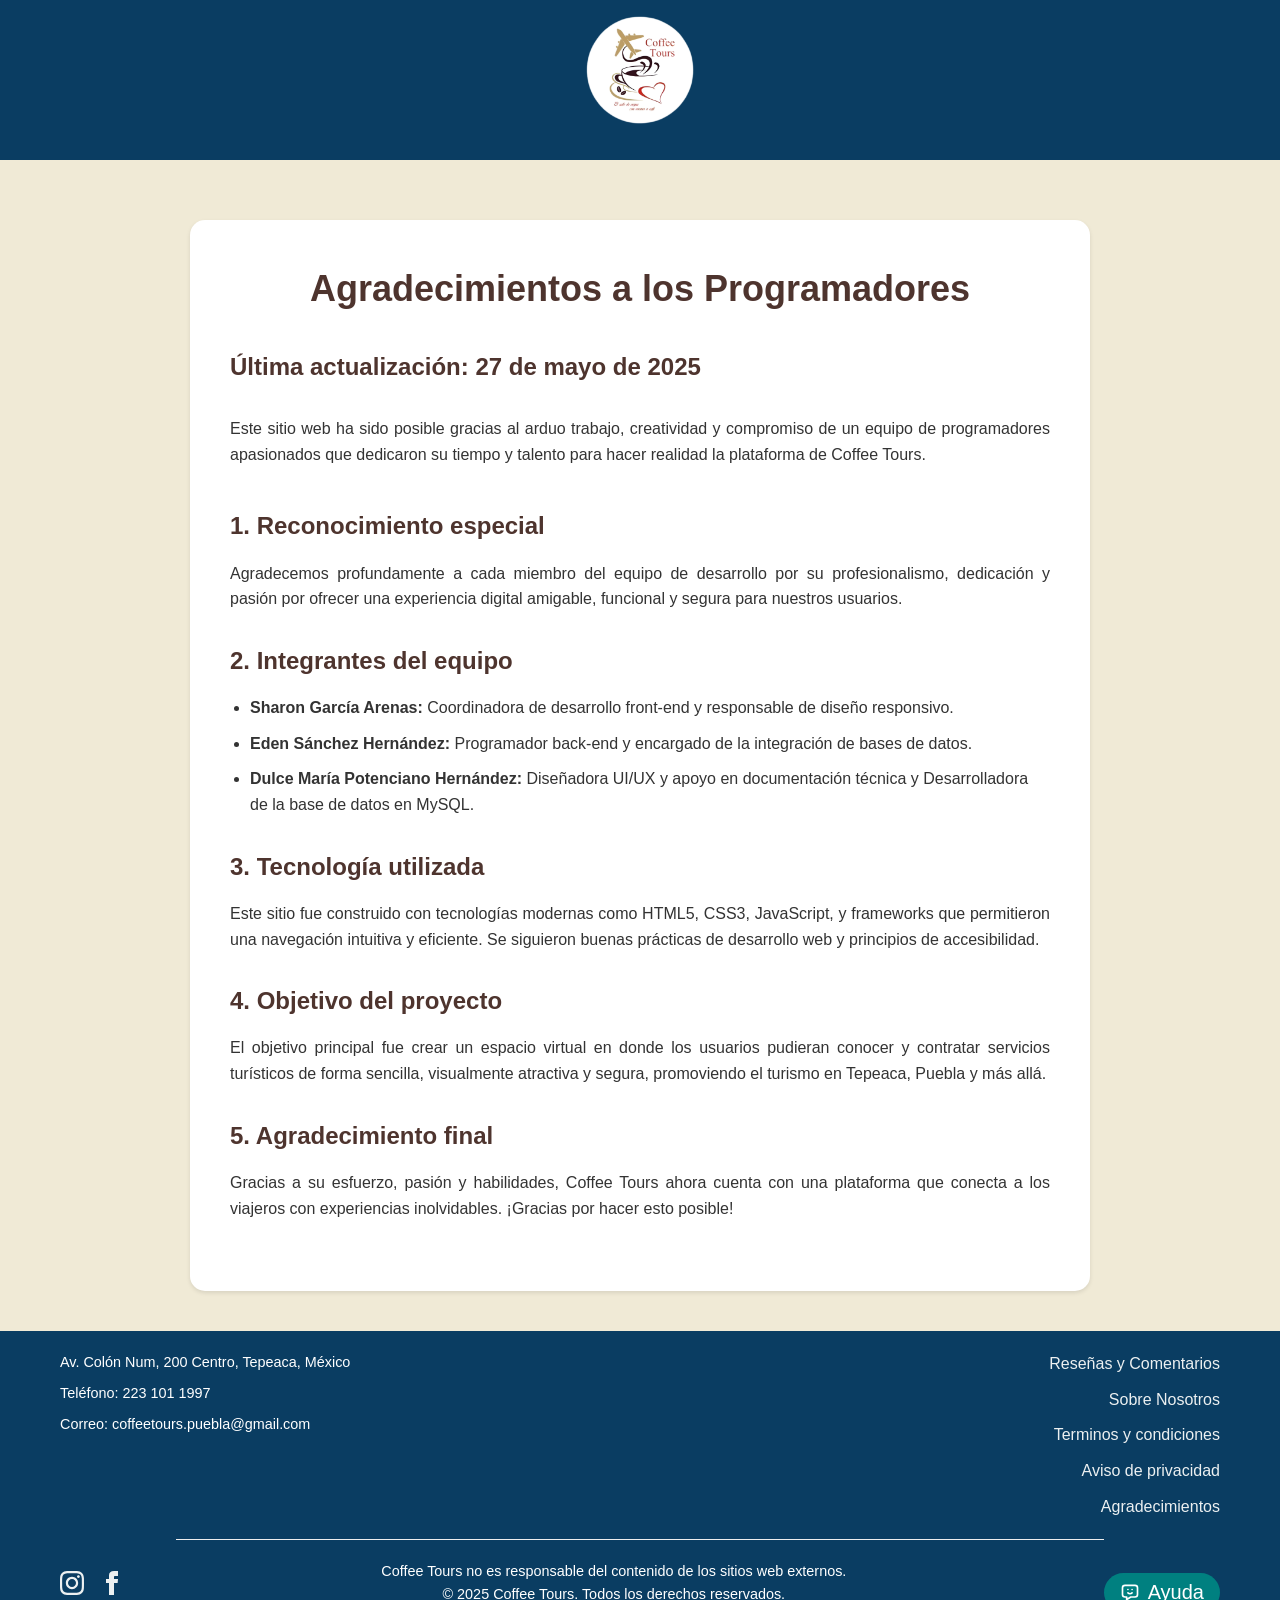
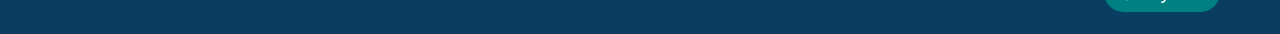
<file: agradecimientos.html>
<!DOCTYPE html>
<html lang="es">
<head>
    <meta charset="UTF-8">
    <meta name="viewport" content="width=device-width, initial-scale=1.0">
    <title>Agradecimientos a los Programadores</title>
    <link rel="stylesheet" href="css/condiciones.css">
    <script src="scripts/header.js" defer></script>
</head>
<body>
    <header class="site-header">
        <div class="logo-container">
            <a href="pagina_inicio.html">
                <img src="imagenes/logo.png" class="logo" alt="Logo Coffee Tours">
            </a>
        </div>
    </header>

    <main class="main-content">
        <div class="terms-container">
            <h1>Agradecimientos a los Programadores</h1>
            <h2>Última actualización: 27 de mayo de 2025</h2>
            <p>Este sitio web ha sido posible gracias al arduo trabajo, creatividad y compromiso de un equipo de programadores apasionados que dedicaron su tiempo y talento para hacer realidad la plataforma de Coffee Tours.</p>

            <section class="terms-section">
                <h2>1. Reconocimiento especial</h2>
                <p>Agradecemos profundamente a cada miembro del equipo de desarrollo por su profesionalismo, dedicación y pasión por ofrecer una experiencia digital amigable, funcional y segura para nuestros usuarios.</p>
            </section>

            <section class="terms-section">
                <h2>2. Integrantes del equipo</h2>
                <ul>
                    <li><strong>Sharon García Arenas:</strong> Coordinadora de desarrollo front-end y responsable de diseño responsivo.</li>
                    <li><strong>Eden Sánchez Hernández:</strong> Programador back-end y encargado de la integración de bases de datos.</li>
                    <li><strong>Dulce María Potenciano Hernández:</strong> Diseñadora UI/UX y apoyo en documentación técnica y Desarrolladora de la base de datos en MySQL.</li>
                 
                </ul>
            </section>

            <section class="terms-section">
                <h2>3. Tecnología utilizada</h2>
                <p>Este sitio fue construido con tecnologías modernas como HTML5, CSS3, JavaScript, y frameworks que permitieron una navegación intuitiva y eficiente. Se siguieron buenas prácticas de desarrollo web y principios de accesibilidad.</p>
            </section>

            <section class="terms-section">
                <h2>4. Objetivo del proyecto</h2>
                <p>El objetivo principal fue crear un espacio virtual en donde los usuarios pudieran conocer y contratar servicios turísticos de forma sencilla, visualmente atractiva y segura, promoviendo el turismo en Tepeaca, Puebla y más allá.</p>
            </section>

            <section class="terms-section">
                <h2>5. Agradecimiento final</h2>
                <p>Gracias a su esfuerzo, pasión y habilidades, Coffee Tours ahora cuenta con una plataforma que conecta a los viajeros con experiencias inolvidables. ¡Gracias por hacer esto posible!</p>
            </section>
        </div>
    </main>

    <footer class="site-footer">
        <div class="footer-wrapper">
            <div class="footer-content">
                <div class="footer-top">
                    <div class="contact-info">
                        <p>Av. Colón Num, 200 Centro, Tepeaca, México</p>
                        <p>Teléfono: 223 101 1997</p>
                        <p>Correo: coffeetours.puebla@gmail.com</p>
                    </div>
                    <div class="footer-links">
                        <a href="reseñas-y-comentarios.html">Reseñas y Comentarios</a>
                        <a href="nosotros.html">Sobre Nosotros</a>
                        <a href="terminos-y-condiciones.html" data-translate="Term_link">Terminos y condiciones</a>
                         <a href="aviso-de-privacidad.html" data-translate="priv_link">Aviso de privacidad</a>
                          <a href="agradecimientos.html" data-translate="agra_link">Agradecimientos</a>
                    </div>
                </div>
                <div class="footer-divider"></div>

                <div class="bottom-footer">
                    <div class="footer-social">
                        <a href="https://www.instagram.com/coffeetours" target="_blank" class="social-icon">
                            <svg xmlns="http://www.w3.org/2000/svg" width="24" height="24" viewBox="0 0 24 24" fill="currentColor">
                                <path d="M12 2.163c3.204 0 3.584.012 4.85.07 3.252.148 4.771 1.691 4.919 4.919.058 1.265.069 1.645.069 4.849 0 3.205-.012 3.584-.069 4.849-.149 3.225-1.664 4.771-4.919 4.919-1.266.058-1.644.07-4.85.07-3.204 0-3.584-.012-4.849-.07-3.26-.149-4.771-1.699-4.919-4.92-.058-1.265-.07-1.644-.07-4.849 0-3.204.013-3.583.07-4.849.149-3.227 1.664-4.771 4.919-4.919 1.266-.057 1.645-.069 4.849-.069zm0-2.163c-3.259 0-3.667.014-4.947.072-4.358.2-6.78 2.618-6.98 6.98-.059 1.281-.073 1.689-.073 4.948 0 3.259.014 3.668.072 4.948.2 4.358 2.618 6.78 6.98 6.98 1.281.058 1.689.072 4.948.072 3.259 0 3.668-.014 4.948-.072 4.354-.2 6.782-2.618 6.979-6.98.059-1.28.073-1.689.073-4.948 0-3.259-.014-3.667-.072-4.947-.196-4.354-2.617-6.78-6.979-6.98-1.281-.059-1.69-.073-4.949-.073zm0 5.838c-3.403 0-6.162 2.759-6.162 6.162s2.759 6.163 6.162 6.163 6.162-2.759 6.162-6.163c0-3.403-2.759-6.162-6.162-6.162zm0 10.162c-2.209 0-4-1.79-4-4 0-2.209 1.791-4 4-4s4 1.791 4 4c0 2.21-1.791 4-4 4zm6.406-11.845c-.796 0-1.441.645-1.441 1.44s.645 1.44 1.441 1.44c.795 0 1.439-.645 1.439-1.44s-.644-1.44-1.439-1.44z"/>
                            </svg>
                        </a>
                        <a href="https://www.facebook.com/coffeetours" target="_blank" class="social-icon">
                            <svg xmlns="http://www.w3.org/2000/svg" width="24" height="24" viewBox="0 0 24 24" fill="currentColor">
                                <path d="M9 8h-3v4h3v12h5v-12h3.642l.358-4h-4v-1.667c0-.955.192-1.333 1.115-1.333h2.885v-5h-3.808c-3.596 0-5.192 1.583-5.192 4.615v3.385z"/>
                            </svg>
                        </a>
                    </div>
                    <div class="copyright-notice">
                        <p>Coffee Tours no es responsable del contenido de los sitios web externos.<br>
                        © 2025 Coffee Tours. Todos los derechos reservados.</p>
                    </div>

                    <button type="button" class="chat-boot-btn">
                        <svg xmlns="http://www.w3.org/2000/svg"
                        viewBox="0 0 24 24" fill="none" stroke="currentColor"
                        stroke-linecap="round" stroke-linejoin="round" width="20"
                        height="20" stroke-width="2">
                            <path d="M18 4a3 3 0 0 1 3 3v8a3 3 0 0 1 -3 3h-5l-5 3v-3h-2a3 3 0 0 1 -3 -3v-8a3 3 0 0 1 3 -3h12z"></path>
                            <path d="M9.5 9h.01"></path> <path d="M14.5 9h.01"></path>
                            <path d="M9.5 13a3.5 3.5 0 0 0 5 0"></path>
                        </svg>
                        <span>Ayuda</span>
                    </button>
                </div>
            </div>
        </div>
    </footer>
</body>
</html>
</file>
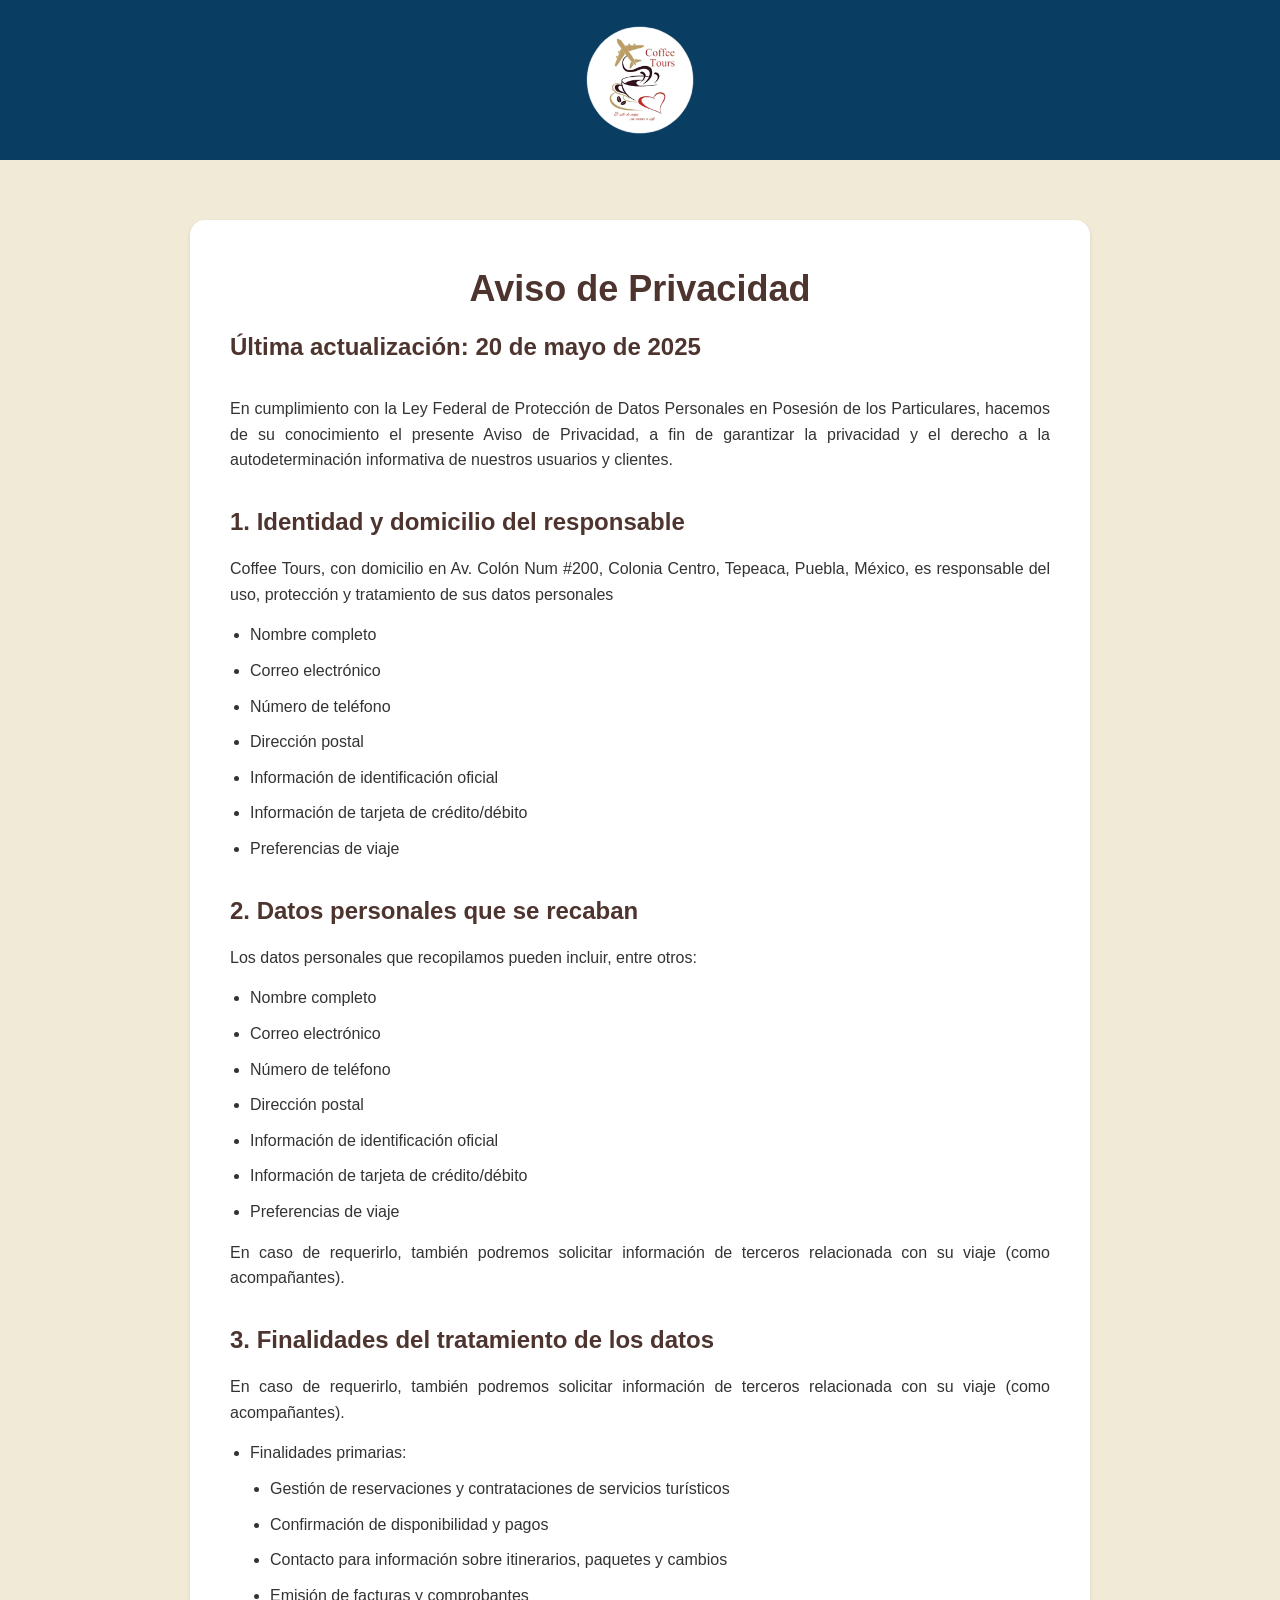
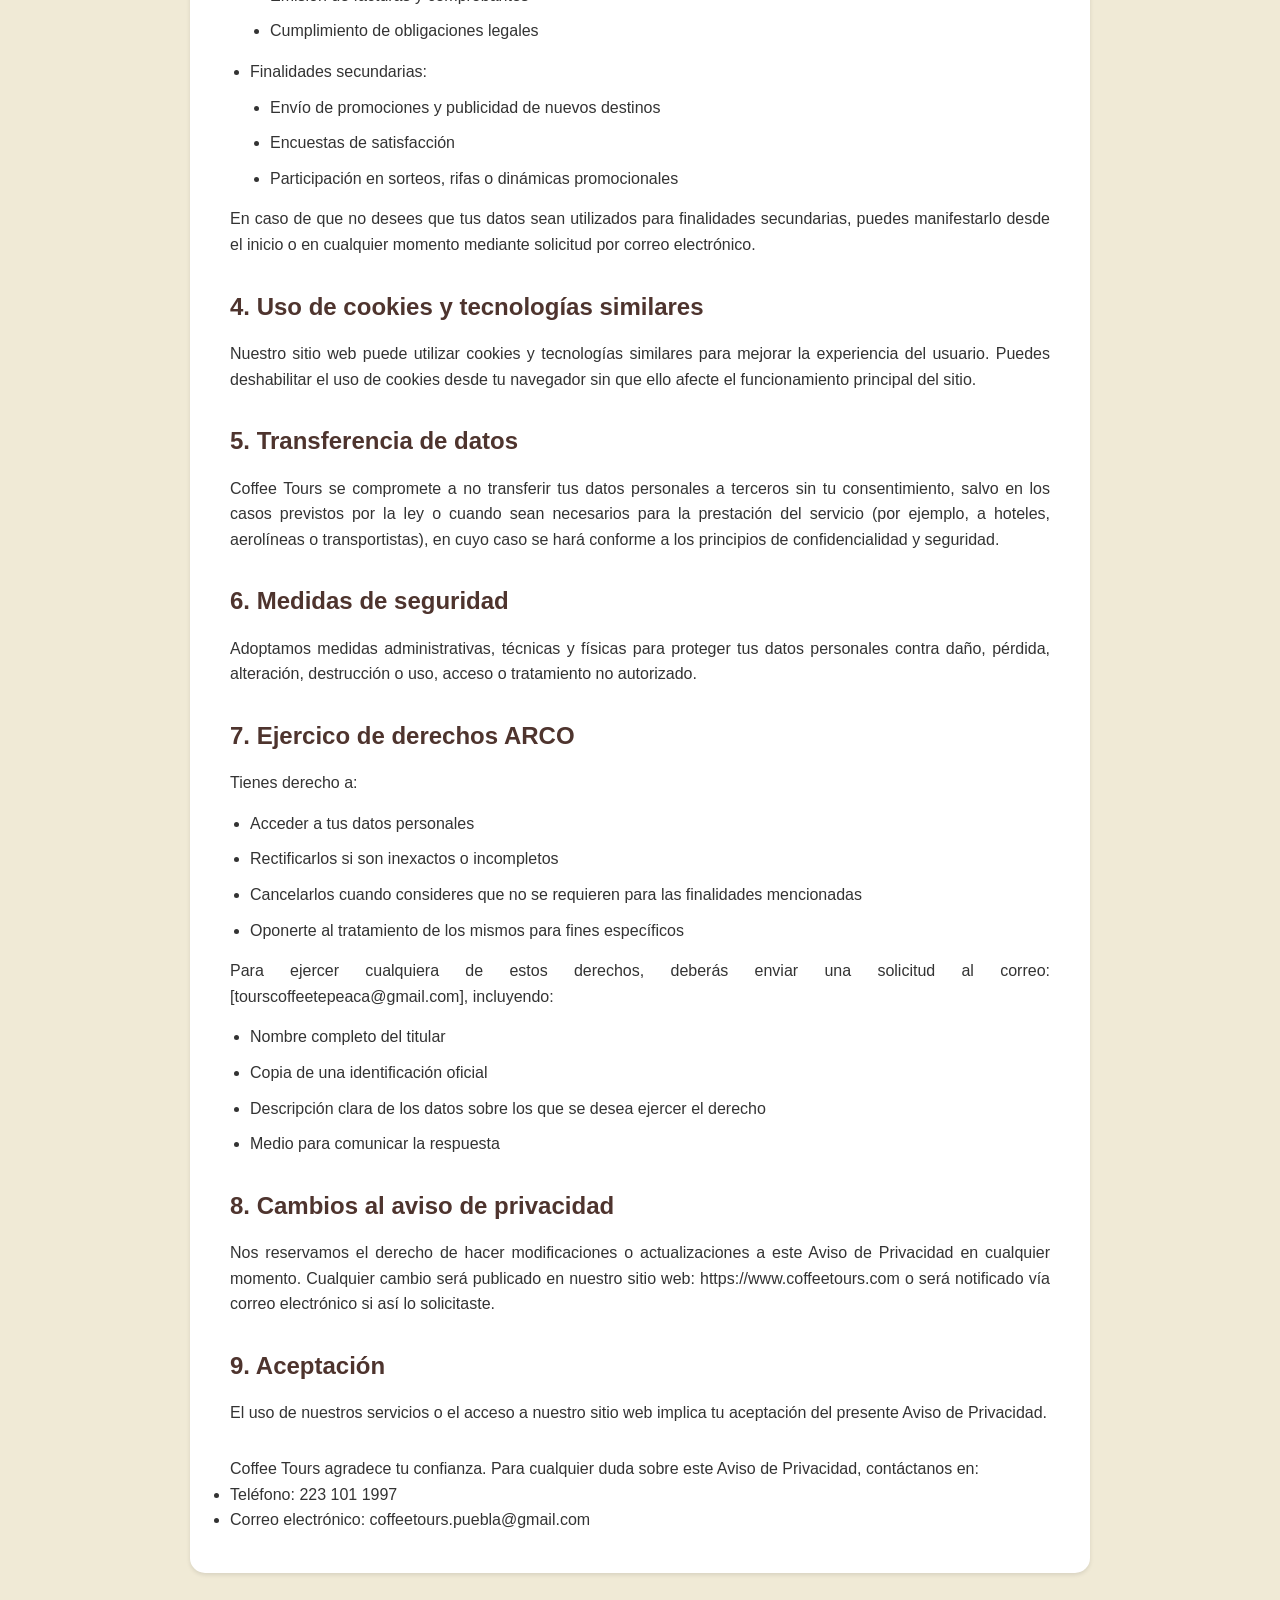
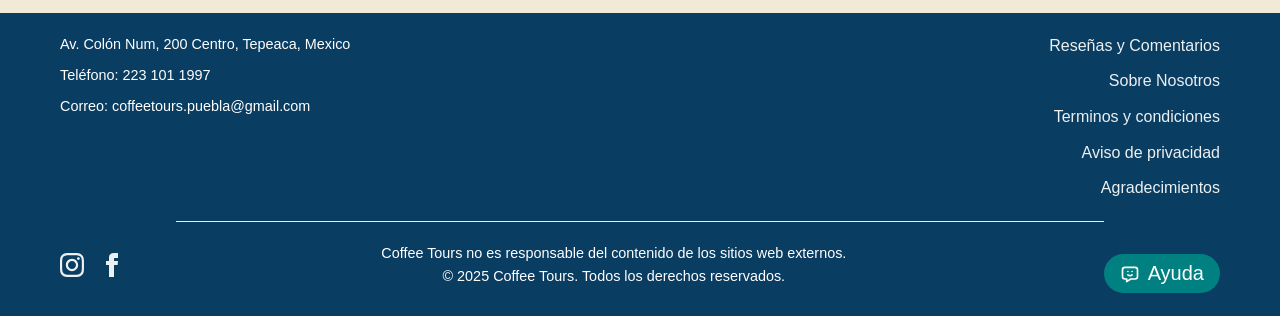
<file: aviso-de-privacidad.html>
<!DOCTYPE html>
<html lang="es">
<head>
    <meta charset="UTF-8">
    <meta name="viewport" content="width=device-width, initial-scale=1.0">
    <title>Aviso de Privacidad</title>
    <link rel="stylesheet" href="css/privacidad.css">
    <script src="scripts/header.js" defer></script>
</head>
<body>
    <header class="site-header">
        <div class="header-wrapper">
            <div class="logo-container">
                <a href="pagina_inicio.html">
                    <img src="imagenes/logo.png" class="logo">
                </a>
            </div>
        </div>
    </header>

    <main class="main-content">
        <div class="privacy-container">
            <h1>Aviso de Privacidad</h1>
            <h2>Última actualización: 20 de mayo de 2025</h2>

            <section class="privacy-section">
                <p class="intro-text">
                    En cumplimiento con la Ley Federal de Protección de Datos Personales en Posesión de los Particulares, hacemos de su conocimiento el presente Aviso de Privacidad, a fin de garantizar la privacidad y el derecho a la autodeterminación informativa de nuestros usuarios y clientes.</p>
                </p>
            </section>

            <section class="privacy-section">
                <h2>1. Identidad y domicilio del responsable</h2>
                <p>Coffee Tours, con domicilio en Av. Colón Num #200, Colonia Centro, Tepeaca, Puebla, México, es responsable del uso, protección y tratamiento de sus datos personales</p>
                <ul>
                    <li>Nombre completo</li>
                    <li>Correo electrónico</li>
                    <li>Número de teléfono</li>
                    <li>Dirección postal</li>
                    <li>Información de identificación oficial</li>
                    <li>Información de tarjeta de crédito/débito</li>
                    <li>Preferencias de viaje</li>
                </ul>
            </section>

            <section class="privacy-section">
                <h2>2. Datos personales que se recaban</h2>
                <p>Los datos personales que recopilamos pueden incluir, entre otros:</p>
                <ul>
                    <li>Nombre completo</li>
                    <li>Correo electrónico</li>
                    <li>Número de teléfono</li>
                    <li>Dirección postal</li>
                    <li>Información de identificación oficial</li>
                    <li>Información de tarjeta de crédito/débito</li>
                    <li>Preferencias de viaje</li>
                </ul>
                <p>En caso de requerirlo, también podremos solicitar información de terceros relacionada con su viaje (como acompañantes).</p>
            </section>

            <section class="privacy-section">
                <h2>3. Finalidades del tratamiento de los datos</h2>
                <p>En caso de requerirlo, también podremos solicitar información de terceros relacionada con su viaje (como acompañantes).</p>
                <ul>
                    <li>Finalidades primarias:</li>
                        <ul>
                            <li>Gestión de reservaciones y contrataciones de servicios turísticos</li>
                            <li>Confirmación de disponibilidad y pagos</li>
                            <li>Contacto para información sobre itinerarios, paquetes y cambios</li>
                            <li>Emisión de facturas y comprobantes</li>
                            <li>Cumplimiento de obligaciones legales</li>
                        </ul>
                    <li>Finalidades secundarias:</li>
                        <ul>
                            <li>Envío de promociones y publicidad de nuevos destinos</li>
                            <li>Encuestas de satisfacción</li>
                            <li>Participación en sorteos, rifas o dinámicas promocionales</li>
                        </ul>
                </ul>
                <p>En caso de que no desees que tus datos sean utilizados para finalidades secundarias, puedes manifestarlo desde el inicio o en cualquier momento mediante solicitud por correo electrónico.</p>
            </section>

            <section class="privacy-section">
                <h2>4. Uso de cookies y tecnologías similares</h2>
                <p>Nuestro sitio web puede utilizar cookies y tecnologías similares para mejorar la experiencia del usuario. Puedes deshabilitar el uso de cookies desde tu navegador sin que ello afecte el funcionamiento principal del sitio.</p>
            </section>

            <section class="privacy-section">
                <h2>5. Transferencia de datos</h2>
                <p>Coffee Tours se compromete a no transferir tus datos personales a terceros sin tu consentimiento, salvo en los casos previstos por la ley o cuando sean necesarios para la prestación del servicio (por ejemplo, a hoteles, aerolíneas o transportistas), en cuyo caso se hará conforme a los principios de confidencialidad y seguridad.</p>
            </section>

            <section class="privacy-section">
                <h2>6. Medidas de seguridad</h2>
                <p>Adoptamos medidas administrativas, técnicas y físicas para proteger tus datos personales contra daño, pérdida, alteración, destrucción o uso, acceso o tratamiento no autorizado.</p>
            </section>

            <section class="privacy-section">
                <h2>7. Ejercico de derechos ARCO</h2>
                <p>Tienes derecho a:</p>
                    <ul>
                        <li>Acceder a tus datos personales</li>
                        <li>Rectificarlos si son inexactos o incompletos</li>
                        <li>Cancelarlos cuando consideres que no se requieren para las finalidades mencionadas</li>
                        <li>Oponerte al tratamiento de los mismos para fines específicos</li>
                    </ul>
                <p>Para ejercer cualquiera de estos derechos, deberás enviar una solicitud al correo: [tourscoffeetepeaca@gmail.com], incluyendo:</p>
                    <ul>
                        <li>Nombre completo del titular</li>
                        <li>Copia de una identificación oficial</li>
                        <li>Descripción clara de los datos sobre los que se desea ejercer el derecho</li>
                        <li>Medio para comunicar la respuesta</li>
                    </ul>
            </section>

            <section class="privacy-section">
                <h2>8. Cambios al aviso de privacidad</h2>
                <p>Nos reservamos el derecho de hacer modificaciones o actualizaciones a este Aviso de Privacidad en cualquier momento. Cualquier cambio será publicado en nuestro sitio web: https://www.coffeetours.com o será notificado vía correo electrónico si así lo solicitaste.</p>
            </section>

            <section class="privacy-section">
                <h2>9. Aceptación</h2>
                <p>El uso de nuestros servicios o el acceso a nuestro sitio web implica tu aceptación del presente Aviso de Privacidad.</p>
            </section>

            <p>Coffee Tours agradece tu confianza. Para cualquier duda sobre este Aviso de Privacidad, contáctanos en:</p>
            <ul>
                <li>Teléfono: 223 101 1997</li>
                <li>Correo electrónico: coffeetours.puebla@gmail.com</li>
            </ul>
        </div>
    </main>

    <footer class="site-footer">
        <div class="footer-wrapper">
            <div class="footer-content">
                <div class="footer-top">
                    <div class="contact-info">
                        <p>Av. Colón Num, 200 Centro, Tepeaca, Mexico</p>
                        <p>Teléfono: 223 101 1997</p>
                        <p>Correo: coffeetours.puebla@gmail.com</p>
                    </div>
                    <div class="footer-links">
                        <a href="reseñas-y-comentarios.html">Reseñas y Comentarios</a>
                        <a href="nosotros.html">Sobre Nosotros</a>
                        <a href="terminos-y-condiciones.html" data-translate="Term_link">Terminos y condiciones</a>
                         <a href="aviso-de-privacidad.html" data-translate="priv_link">Aviso de privacidad</a>
                          <a href="agradecimientos.html" data-translate="agra_link">Agradecimientos</a>
                    </div>
                </div>
                <div class="footer-divider"></div>

                <div class="bottom-footer">
                    <div class="footer-social">
                        <a href="https://www.instagram.com/coffeetours" target="_blank" class="social-icon">
                            <svg xmlns="http://www.w3.org/2000/svg" width="24" height="24" viewBox="0 0 24 24" fill="currentColor">
                                <path d="M12 2.163c3.204 0 3.584.012 4.85.07 3.252.148 4.771 1.691 4.919 4.919.058 1.265.069 1.645.069 4.849 0 3.205-.012 3.584-.069 4.849-.149 3.225-1.664 4.771-4.919 4.919-1.266.058-1.644.07-4.85.07-3.204 0-3.584-.012-4.849-.07-3.26-.149-4.771-1.699-4.919-4.92-.058-1.265-.07-1.644-.07-4.849 0-3.204.013-3.583.07-4.849.149-3.227 1.664-4.771 4.919-4.919 1.266-.057 1.645-.069 4.849-.069zm0-2.163c-3.259 0-3.667.014-4.947.072-4.358.2-6.78 2.618-6.98 6.98-.059 1.281-.073 1.689-.073 4.948 0 3.259.014 3.668.072 4.948.2 4.358 2.618 6.78 6.98 6.98 1.281.058 1.689.072 4.948.072 3.259 0 3.668-.014 4.948-.072 4.354-.2 6.782-2.618 6.979-6.98.059-1.28.073-1.689.073-4.948 0-3.259-.014-3.667-.072-4.947-.196-4.354-2.617-6.78-6.979-6.98-1.281-.059-1.69-.073-4.949-.073zm0 5.838c-3.403 0-6.162 2.759-6.162 6.162s2.759 6.163 6.162 6.163 6.162-2.759 6.162-6.163c0-3.403-2.759-6.162-6.162-6.162zm0 10.162c-2.209 0-4-1.79-4-4 0-2.209 1.791-4 4-4s4 1.791 4 4c0 2.21-1.791 4-4 4zm6.406-11.845c-.796 0-1.441.645-1.441 1.44s.645 1.44 1.441 1.44c.795 0 1.439-.645 1.439-1.44s-.644-1.44-1.439-1.44z"/>
                            </svg>
                        </a>
                        <a href="https://www.facebook.com/coffeetours" target="_blank" class="social-icon">
                            <svg xmlns="http://www.w3.org/2000/svg" width="24" height="24" viewBox="0 0 24 24" fill="currentColor">
                                <path d="M9 8h-3v4h3v12h5v-12h3.642l.358-4h-4v-1.667c0-.955.192-1.333 1.115-1.333h2.885v-5h-3.808c-3.596 0-5.192 1.583-5.192 4.615v3.385z"/>
                            </svg>
                        </a>
                    </div>
                    <div class="copyright-notice">
                        <p>Coffee Tours no es responsable del contenido de los sitios web externos.<br>
                        © 2025 Coffee Tours. Todos los derechos reservados.</p>
                    </div>

                    <button type="button" class="chat-boot-btn">
                        <svg xmlns="http://www.w3.org/2000/svg"
                        viewBox="0 0 24 24" fill="none" stroke="currentColor"
                        stroke-linecap="round" stroke-linejoin="round" width="20"
                        height="20" stroke-width="2">
                            <path d="M18 4a3 3 0 0 1 3 3v8a3 3 0 0 1 -3 3h-5l-5 3v-3h-2a3 3 0 0 1 -3 -3v-8a3 3 0 0 1 3 -3h12z"></path>
                            <path d="M9.5 9h.01"></path> <path d="M14.5 9h.01"></path>
                            <path d="M9.5 13a3.5 3.5 0 0 0 5 0"></path>
                        </svg>
                        <span>Ayuda</span>
                    </button>
                </div>
            </div>
        </div>
    </footer>
</body>
</html>
</file>
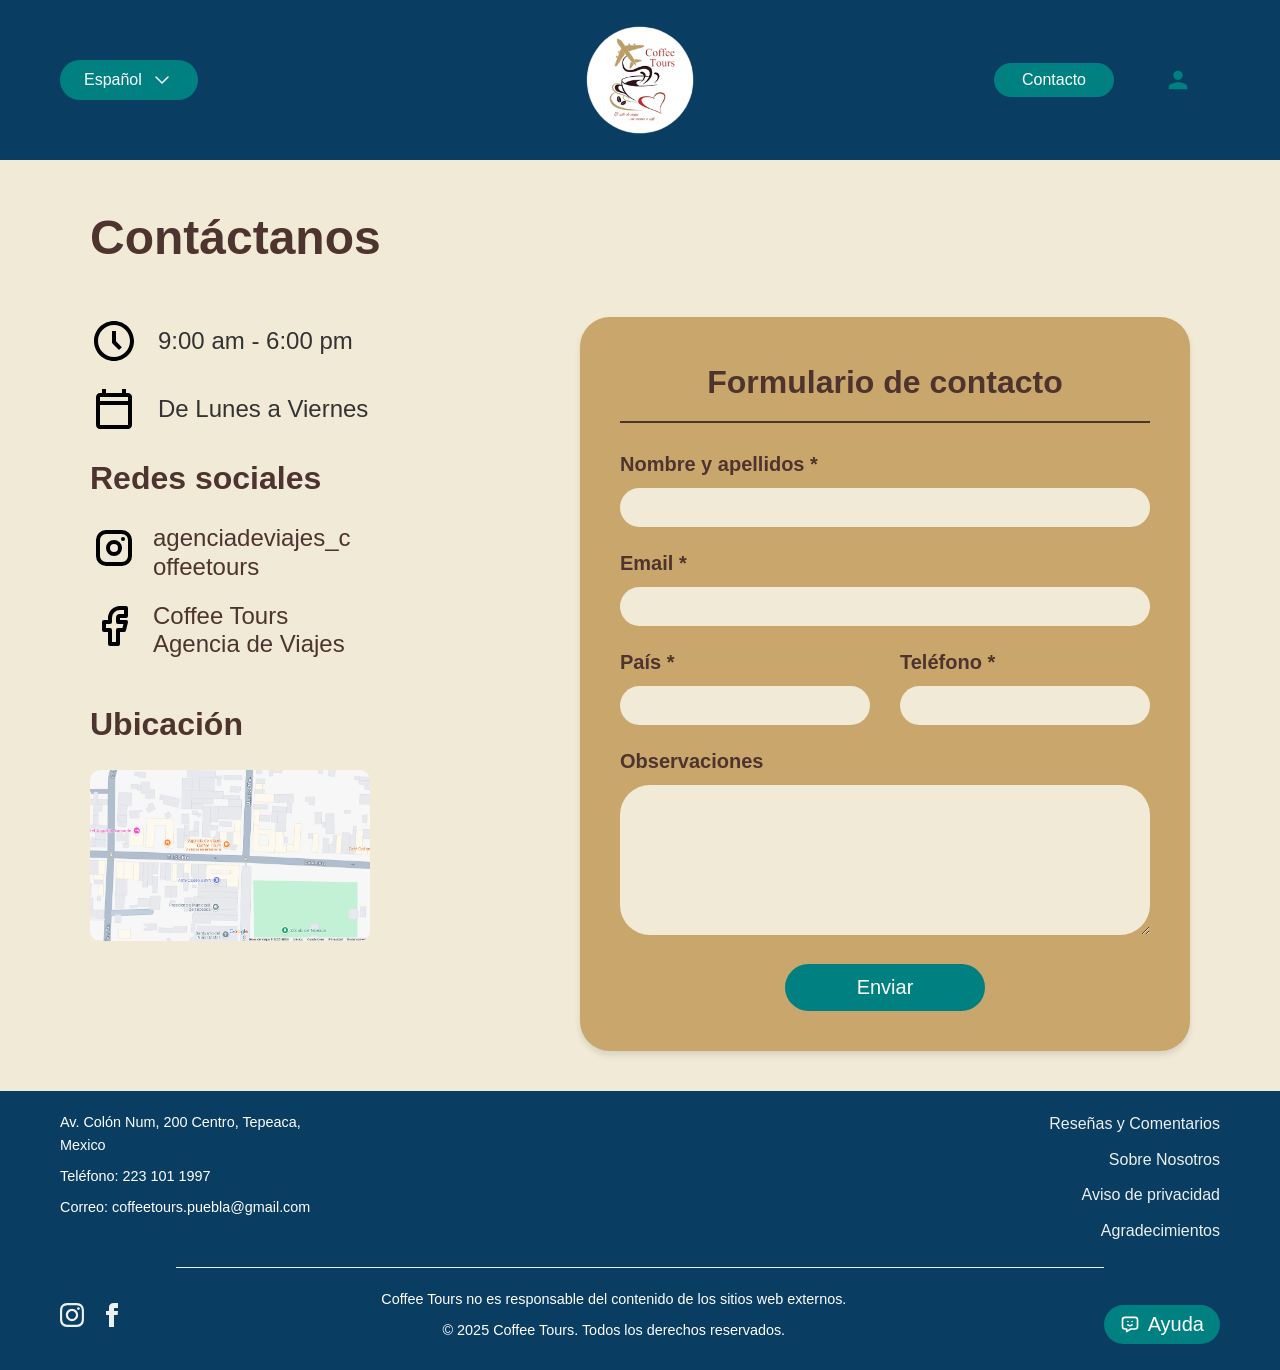
<file: contacto.html>
<!DOCTYPE html>
<html lang="es" id="htmlLang">
<head>
    <meta charset="UTF-8">
    <meta name="viewport" content="width=device-width, initial-scale=1.0">
    <title data-translate="contact_title">Contacto</title>
    <link rel="stylesheet" href="css/contacto.css">
    <style>
       
        .language-selector {
            position: relative;
        }
        
        .language-btn {
            background-color: #008080;
            border: none;
            color: #fff;
            padding: 8px 24px;
            border-radius: 50px;
            cursor: pointer;
            display: flex;
            align-items: center;
            gap: 8px;
            font-size: 16px;
            min-width: 120px;
        }
        
        .language-menu {
            position: absolute;
            top: 100%;
            left: 0;
            background: #fff;
            border-radius: 8px;
            margin-top: 8px;
            box-shadow: 0 2px 10px rgba(0,0,0,0.1);
            display: none;
            min-width: 120px;
            z-index: 1000;
        }
        
        .language-menu.show {
            display: block;
        }
        
        .dropdown-icon {
            transition: transform 0.3s ease;
        }
        
        .language-option {
            display: block;
            padding: 10px 20px;
            color: #333;
            text-decoration: none;
            transition: background-color 0.3s;
        }
        
        .language-option:hover {
            background-color: #f5f5f5;
        }
        
        /* Nuevos estilos para el user-selector */
        .user-selector {
            position: relative;
            margin-left: 15px;
        }
        
        .user-btn {
            background: none;
            border: none;
            cursor: pointer;
            display: flex;
            align-items: center;
            gap: 8px;
            padding: 8px 12px;
            border-radius: 50px;
            transition: background-color 0.3s;
        }
        
        .user-btn:hover {
            background-color: rgba(0, 128, 128, 0.1);
        }
        
        .user-btn svg {
            fill: #008080;
            width: 56px;
            height: 56px;
        }
        
        .user-menu {
            position: absolute;
            top: 100%;
            right: 0;
            background: #fff;
            border-radius: 8px;
            margin-top: 8px;
            box-shadow: 0 2px 10px rgba(0,0,0,0.1);
            display: none;
            min-width: 180px;
            z-index: 1000;
        }
        
        .user-menu.show {
            display: block;
        }
        
        .user-option {
            display: block;
            padding: 10px 20px;
            color: #333;
            text-decoration: none;
            transition: all 0.3s;
        }
        
        .user-option:hover {
            background-color: #f5f5f5;
            color: #008080;
        }
        
        #user-name-display {
            font-size: 16px;
            color: #f5f5f5;
        }
        
       .header-wrapper {
    display: flex;
    justify-content: space-between;
    align-items: center;
    padding: 0 20px;
}

.header-left {
    display: flex;
    align-items: center;
    gap: 15px;
}

.header-right {
    display: flex;
    align-items: center;
    gap: 15px;
}

.user-btn {
    background: none;
    border: none;
    cursor: pointer;
    display: flex;
    align-items: center;
    gap: 8px;
    padding: 10px 20px; /* más grande */
    border-radius: 50px;
    transition: background-color 0.3s;
    font-size: 16px; /* texto más legible */
}

.user-btn:hover {
    background-color: rgba(0, 128, 128, 0.1);
}

.user-btn svg {
    fill: #008080;
    width: 28px;  /* más grande */
    height: 28px;
}
    </style>
</head>
<body>
   <header class="site-header">
    <div class="header-wrapper">
        
        <!-- Lado Izquierdo: Logo y Selector de Idioma -->
        <div class="header-left">
            <div class="logo-container">
                <a href="pagina_inicio.html">
                    <img src="imagenes/logo.png" class="logo">
                </a>
            </div>

            <!-- Selector de idioma -->
            <div class="language-selector">
                <button class="language-btn" id="languageBtn">
                    <span id="current-language">Español</span>
                    <svg xmlns="http://www.w3.org/2000/svg" viewBox="0 0 24 24" fill="none" stroke="currentColor" stroke-linecap="round" stroke-linejoin="round" width="24" height="24" stroke-width="1.5" class="dropdown-icon">
                        <path d="M6 9l6 6l6 -6"></path>
                    </svg>
                </button>
                <div class="language-menu" id="languageMenu">
                    <a href="#" class="language-option" data-lang="es">Español</a>
                    <a href="#" class="language-option" data-lang="en">English</a>
                    <a href="#" class="language-option" data-lang="pt">Português</a>
                </div>
            </div>
        </div>

        <!-- Lado Derecho: Contacto y Usuario -->
        <div class="header-right">
            <button class="contact-btn" data-translate="contact">Contacto</button>

            <!-- Menú de usuario -->
            <div class="user-selector">
                <button class="user-btn" id="userBtn">
                    <svg width="46" height="46" viewBox="0 0 24 24">
                        <path d="M12 12c2.21 0 4-1.79 4-4s-1.79-4-4-4-4 1.79-4 4 1.79 4 4 4zm0 2c-2.67 0-8 1.34-8 4v2h16v-2c0-2.66-5.33-4-8-4z"/>
                    </svg>
                    <span id="user-name-display"></span>
                </button>
                <div class="user-menu" id="userMenu">
                    <div id="logged-out-options">
                        <a href="inicio_sesion.html" class="user-option" data-translate="login">Iniciar Sesión</a>
                    </div>
                    <div id="logged-in-options" style="display: none;">
                        <a href="inicio_sesion.html" class="user-option" data-translate="my_bookings">Cambiar de Cuenta</a>
                        <a href="#" class="user-option" id="logoutBtn" data-translate="logout">Cerrar Sesión</a>
                    </div>
                </div>
            </div>
        </div>
    </div>
    </header>

    <main class="main-content">
        <h1 data-translate="contact_title">Contáctanos</h1>

        <div class="contact-grid">
            <div class="contact-info">
                <div class="schedule-section">
                    <svg xmlns="http://www.w3.org/2000/svg" width="36" height="36" viewBox="0 0 24 24">
                        <path d="M12 2C6.486 2 2 6.486 2 12s4.486 10 10 10 10-4.486 10-10S17.514 2 12 2zm0 18c-4.411 0-8-3.589-8-8s3.589-8 8-8 8 3.589 8 8-3.589 8-8 8z"/>
                        <path d="M13 7h-2v6l3.5 3.5 1.42-1.42L13 12.16z"/>
                    </svg>
                        <p data-translate="schedule_time">9:00 am - 6:00 pm</p>
                </div>

                <div class="schedule-section">
                    <svg xmlns="http://www.w3.org/2000/svg" width="36" height="36" viewBox="0 0 24 24">
                        <path d="M19 4h-1V2h-2v2H8V2H6v2H5c-1.11 0-1.99.9-1.99 2L3 20c0 1.1.89 2 2 2h14c1.1 0 2-.9 2-2V6c0-1.1-.9-2-2-2zm0 16H5V10h14v10zM5 8V6h14v2H5z"/>
                    </svg>
                    <p data-translate="schedule_days">De Lunes a Viernes</p>
                </div>


                <div class="social-section">
                    <h2 data-translate="social_title">Redes sociales</h2>
                    <div class="social-icons">
                        <a href="#">
                            <svg xmlns="http://www.w3.org/2000/svg"
                                viewBox="0 0 24 24" fill="none" stroke="currentColor"
                                stroke-linecap="round" stroke-linejoin="round" width="48" height="48"
                                stroke-width="2">
                                <path d="M4 4m0 4a4 4 0 0 1 4 -4h8a4 4 0 0 1 4 4v8a4 4 0 0 1 -4 4h-8a4 4 0 0 1 -4 -4z"></path>
                                <path d="M12 12m-3 0a3 3 0 1 0 6 0a3 3 0 1 0 -6 0"></path> <path d="M16.5 7.5l0 .01"></path>
                            </svg>
                            <p data-translate="instagram_handle">agenciadeviajes_coffeetours</p>
                        </a>
                        <a href="#">
                            <svg xmlns="http://www.w3.org/2000/svg"
                                viewBox="0 0 24 24" fill="none" stroke="currentColor"
                                stroke-linecap="round" stroke-linejoin="round" width="48"
                                height="48" stroke-width="2">
                                <path d="M7 10v4h3v7h4v-7h3l1 -4h-4v-2a1 1 0 0 1 1 -1h3v-4h-3a5 5 0 0 0 -5 5v2h-3"></path>
                            </svg>
                            <p data-translate="facebook_handle">Coffee Tours Agencia de Viajes</p>
                            
                        </a>
                    </div>
                </div>

                <div class="location-section">
                    <h2 data-translate="location_title">Ubicación</h2>
                    <img src="imagenes/mapa.png" alt="Ubicación de Coffee Tours" data-translate="map_alt">
                </div>
            </div>

       <div class="contact-form">
                <h2 class="form-title">Formulario de contacto</h2>
                <form action="contacto.php" method="post" id="contactForm"></form>
                <form id="contactForm" method="post">
                    <div class="form-group">
                        <label for="nombre_completo">Nombre y apellidos *</label>
                        <input type="text" id="nombre_completo" name="nombre_completo" class="form-control" required>
                        <div class="error-message" id="nombreError"></div>
                    </div>

                    <div class="form-group">
                        <label for="email">Email *</label>
                        <input type="email" id="email" name="email" class="form-control" required>
                        <div class="error-message" id="emailError"></div>
                    </div>

                    <div class="form-row">
                        <div class="form-group">
                            <label for="pais">País *</label>
                            <input type="text" id="pais" name="pais" class="form-control" required>
                            <div class="error-message" id="paisError"></div>
                        </div>
                        <div class="form-group">
                            <label for="telefono">Teléfono *</label>
                            <input type="tel" id="telefono" name="telefono" class="form-control" required>
                            <div class="error-message" id="telefonoError"></div>
                        </div>
                    </div>

                    <div class="form-group">
                        <label for="mensaje">Observaciones</label>
                        <textarea id="mensaje" name="mensaje" class="form-control" rows="5"></textarea>
                        <div class="error-message" id="mensajeError"></div>
                    </div>

                    <button type="submit" class="submit-btn">Enviar</button>
                </form>
                <div id="formResponse" class="response-message"></div>
            </div>
        </div>
    </main>


    <footer class="site-footer">
        <div class="footer-wrapper">
            <div class="footer-content">
                <div class="footer-top">
                    <div class="contact-info">
                        <p data-translate="footer_address">Av. Colón Num, 200 Centro, Tepeaca, Mexico</p>
                        <p data-translate="footer_phone">Teléfono: 223 101 1997</p>
                        <p data-translate="footer_email">Correo: coffeetours.puebla@gmail.com</p>
                    </div>
                    <div class="footer-links">
                        <a href="reseñas-y-comentarios.html" data-translate="reviews_link">Reseñas y Comentarios</a>
                        <a href="nosotros.html" data-translate="about_link">Sobre Nosotros</a>
                        
                         <a href="aviso-de-privacidad.html" data-translate="priv_link">Aviso de privacidad</a>
                          <a href="agradecimientos.html" data-translate="agra_link">Agradecimientos</a>
                    </div>
                </div>
                <div class="footer-divider"></div>

                <div class="bottom-footer">
                    <div class="footer-social">
                        <a href="https://www.instagram.com/coffeetours" target="_blank" class="social-icon">
                            <svg xmlns="http://www.w3.org/2000/svg" width="24" height="24" viewBox="0 0 24 24" fill="currentColor">
                                <path d="M12 2.163c3.204 0 3.584.012 4.85.07 3.252.148 4.771 1.691 4.919 4.919.058 1.265.069 1.645.069 4.849 0 3.205-.012 3.584-.069 4.849-.149 3.225-1.664 4.771-4.919 4.919-1.266.058-1.644.07-4.85.07-3.204 0-3.584-.012-4.849-.07-3.26-.149-4.771-1.699-4.919-4.92-.058-1.265-.07-1.644-.07-4.849 0-3.204.013-3.583.07-4.849.149-3.227 1.664-4.771 4.919-4.919 1.266-.057 1.645-.069 4.849-.069zm0-2.163c-3.259 0-3.667.014-4.947.072-4.358.2-6.78 2.618-6.98 6.98-.059 1.281-.073 1.689-.073 4.948 0 3.259.014 3.668.072 4.948.2 4.358 2.618 6.78 6.98 6.98 1.281.058 1.689.072 4.948.072 3.259 0 3.668-.014 4.948-.072 4.354-.2 6.782-2.618 6.979-6.98.059-1.28.073-1.689.073-4.948 0-3.259-.014-3.667-.072-4.947-.196-4.354-2.617-6.78-6.979-6.98-1.281-.059-1.69-.073-4.949-.073zm0 5.838c-3.403 0-6.162 2.759-6.162 6.162s2.759 6.163 6.162 6.163 6.162-2.759 6.162-6.163c0-3.403-2.759-6.162-6.162-6.162zm0 10.162c-2.209 0-4-1.79-4-4 0-2.209 1.791-4 4-4s4 1.791 4 4c0 2.21-1.791 4-4 4zm6.406-11.845c-.796 0-1.441.645-1.441 1.44s.645 1.44 1.441 1.44c.795 0 1.439-.645 1.439-1.44s-.644-1.44-1.439-1.44z"/>
                            </svg>
                        </a>
                        <a href="https://www.facebook.com/coffeetours" target="_blank" class="social-icon">
                            <svg xmlns="http://www.w3.org/2000/svg" width="24" height="24" viewBox="0 0 24 24" fill="currentColor">
                                <path d="M9 8h-3v4h3v12h5v-12h3.642l.358-4h-4v-1.667c0-.955.192-1.333 1.115-1.333h2.885v-5h-3.808c-3.596 0-5.192 1.583-5.192 4.615v3.385z"/>
                            </svg>
                        </a>
                    </div>
                    <div class="copyright-notice">
                        <p data-translate="footer_disclaimer">Coffee Tours no es responsable del contenido de los sitios web externos.</p>
                        <p data-translate="footer_copyright">© 2025 Coffee Tours. Todos los derechos reservados.</p>
                    </div>

                    <button type="button" class="chat-boot-btn">
                        <svg xmlns="http://www.w3.org/2000/svg"
                        viewBox="0 0 24 24" fill="none" stroke="currentColor"
                        stroke-linecap="round" stroke-linejoin="round" width="20"
                        height="20" stroke-width="2">
                            <path d="M18 4a3 3 0 0 1 3 3v8a3 3 0 0 1 -3 3h-5l-5 3v-3h-2a3 3 0 0 1 -3 -3v-8a3 3 0 0 1 3 -3h12z"></path>
                            <path d="M9.5 9h.01"></path> <path d="M14.5 9h.01"></path>
                            <path d="M9.5 13a3.5 3.5 0 0 0 5 0"></path>
                        </svg>
                        <span data-translate="help_text">Ayuda</span>
                    </button>
                </div>
            </div>
        </div>
    </footer>
    <script src="scripts/traducciones.js"></script>
    <script>
       
       

        // Función para cambiar idioma
        function changeLanguage(lang) {
            // Guardar preferencia
            localStorage.setItem('preferredLanguage', lang);
            
            // Cambiar atributo lang del HTML
            document.getElementById('htmlLang').setAttribute('lang', lang);
            
            // Actualizar botón de idioma
            document.getElementById('current-language').textContent = 
                lang === 'es' ? 'Español' : lang === 'en' ? 'English' : 'Português';
            
            // Traducir todos los elementos con data-translate
            document.querySelectorAll('[data-translate]').forEach(el => {
                const key = el.getAttribute('data-translate');
                if (translations[lang][key]) {
                    if (el.tagName === 'INPUT' && el.hasAttribute('placeholder')) {
                        el.placeholder = translations[lang][key];
                    } else if (el.hasAttribute('alt')) {
                        el.setAttribute('alt', translations[lang][key]);
                    } else {
                        el.textContent = translations[lang][key];
                    }
                }
            });
        }

        // Control del menú de idiomas
        document.getElementById('languageBtn').addEventListener('click', function(e) {
            e.stopPropagation();
            const menu = document.getElementById('languageMenu');
            menu.style.display = menu.style.display === 'block' ? 'none' : 'block';
        });

        // Cerrar menú al hacer clic fuera
        document.addEventListener('click', function() {
            document.getElementById('languageMenu').style.display = 'none';
        });

        // Cambiar idioma al seleccionar opción
        document.querySelectorAll('.language-option').forEach(option => {
            option.addEventListener('click', function(e) {
                e.preventDefault();
                const lang = this.getAttribute('data-lang');
                changeLanguage(lang);
            });
        });

      document.getElementById('userBtn').addEventListener('click', function(e) {
            e.stopPropagation();
            const menu = document.getElementById('userMenu');
            menu.style.display = menu.style.display === 'block' ? 'none' : 'block';
        });

        document.addEventListener('click', function() {
            document.getElementById('userMenu').style.display = 'none';
        });

        function checkLoginStatus() {
            // En producción, esto haría una llamada a tu backend PHP
            fetch('check_session.php')
                .then(response => response.json())
                .then(data => {
                    if (data.loggedIn) {
                        document.getElementById('logged-out-options').style.display = 'none';
                        document.getElementById('logged-in-options').style.display = 'block';
                        document.getElementById('user-name-display').textContent = data.username;
                    } else {
                        document.getElementById('logged-out-options').style.display = 'block';
                        document.getElementById('logged-in-options').style.display = 'none';
                        document.getElementById('user-name-display').textContent = '';
                    }
                })
                .catch(() => {
                    // Fallback para cuando no hay conexión
                    const loggedIn = localStorage.getItem('userLoggedIn') === 'true';
                    if (loggedIn) {
                        document.getElementById('logged-out-options').style.display = 'none';
                        document.getElementById('logged-in-options').style.display = 'block';
                        document.getElementById('user-name-display').textContent = localStorage.getItem('username') || 'Usuario';
                    }
                });
        }

        document.getElementById('logoutBtn').addEventListener('click', function(e) {
            e.preventDefault();
            fetch('logout.php')
                .then(response => response.json())
                .then(data => {
                    if (data.success) {
                        localStorage.removeItem('userLoggedIn');
                        localStorage.removeItem('username');
                        checkLoginStatus();
                    }
                })
                .catch(() => {
                    localStorage.removeItem('userLoggedIn');
                    localStorage.removeItem('username');
                    checkLoginStatus();
                });
        });

        // Verificar estado de sesión al cargar
        document.addEventListener('DOMContentLoaded', function() {
            // Cargar idioma preferido
            const preferredLanguage = localStorage.getItem('preferredLanguage') || 'es';
            changeLanguage(preferredLanguage);
            
            // Verificar estado de sesión
            checkLoginStatus();
        });
        // Acción para el botón de contacto
        document.querySelector('.contact-btn').addEventListener('click', function() {
            window.location.href = 'contacto.html';
        });

        // Inicializar con idioma guardado
        document.addEventListener('DOMContentLoaded', function() {
            const lang = localStorage.getItem('preferredLanguage') || 'es';
            changeLanguage(lang);
            document.getElementById('contactForm').addEventListener('submit', async function(e) {
            e.preventDefault();
            
            const form = e.target;
            const formData = new FormData(form);
            const responseDiv = document.getElementById('formResponse');
            
            // Resetear mensajes de error
            document.querySelectorAll('.error-message').forEach(el => {
                el.style.display = 'none';
                el.textContent = '';
            });
            document.querySelectorAll('.is-invalid').forEach(el => {
                el.classList.remove('is-invalid');
            });
            
            try {
                const response = await fetch('contacto.php', {
                    method: 'POST',
                    credentials: 'include', // Incluye cookies de sesión
                    body: formData
                });
                
                const result = await response.json();
                
                if (result.success) {
                    responseDiv.className = 'response-message response-success';
                    responseDiv.textContent = result.message;
                    responseDiv.style.display = 'block';
                    form.reset();
                    
                    // Ocultar mensaje después de 5 segundos
                    setTimeout(() => {
                        responseDiv.style.display = 'none';
                    }, 5000);
                } else {
                    responseDiv.className = 'response-message response-error';
                    responseDiv.textContent = result.message;
                    responseDiv.style.display = 'block';
                    
                    if (result.redirect) {
                        setTimeout(() => {
                            window.location.href = result.redirect;
                        }, 2000);
                    }
                    
                    // Mostrar errores específicos de campos
                    if (result.errors) {
                        Object.keys(result.errors).forEach(field => {
                            const inputElement = document.querySelector(`[name="${field}"]`);
                            const errorElement = document.getElementById(`${field}Error`);
                            
                            if (inputElement) {
                                inputElement.classList.add('is-invalid');
                            }
                            
                            if (errorElement) {
                                errorElement.textContent = result.errors[field];
                                errorElement.style.display = 'block';
                            }
                        });
                    }
                }
            } catch (error) {
                console.error('Error:', error);
                responseDiv.className = 'response-message response-error';
                responseDiv.textContent = 'Error al enviar el formulario. Por favor intenta nuevamente.';
                responseDiv.style.display = 'block';
            }
        });

        // Verificar estado de sesión al cargar la página
        document.addEventListener('DOMContentLoaded', function() {
            checkSession();
        });

         async function checkSession() {
            try {
                const response = await fetch('check_session.php', {
                    credentials: 'include'
                });
                const data = await response.json();
                
                if (!data.loggedIn) {
                    console.log('Usuario no autenticado');
                    // Aquí podrías mostrar un mensaje o redirigir si es necesario
                }
            } catch (error) {
                console.error('Error al verificar sesión:', error);
            }
        }

        });
    </script>
</body>
</html>
</file>
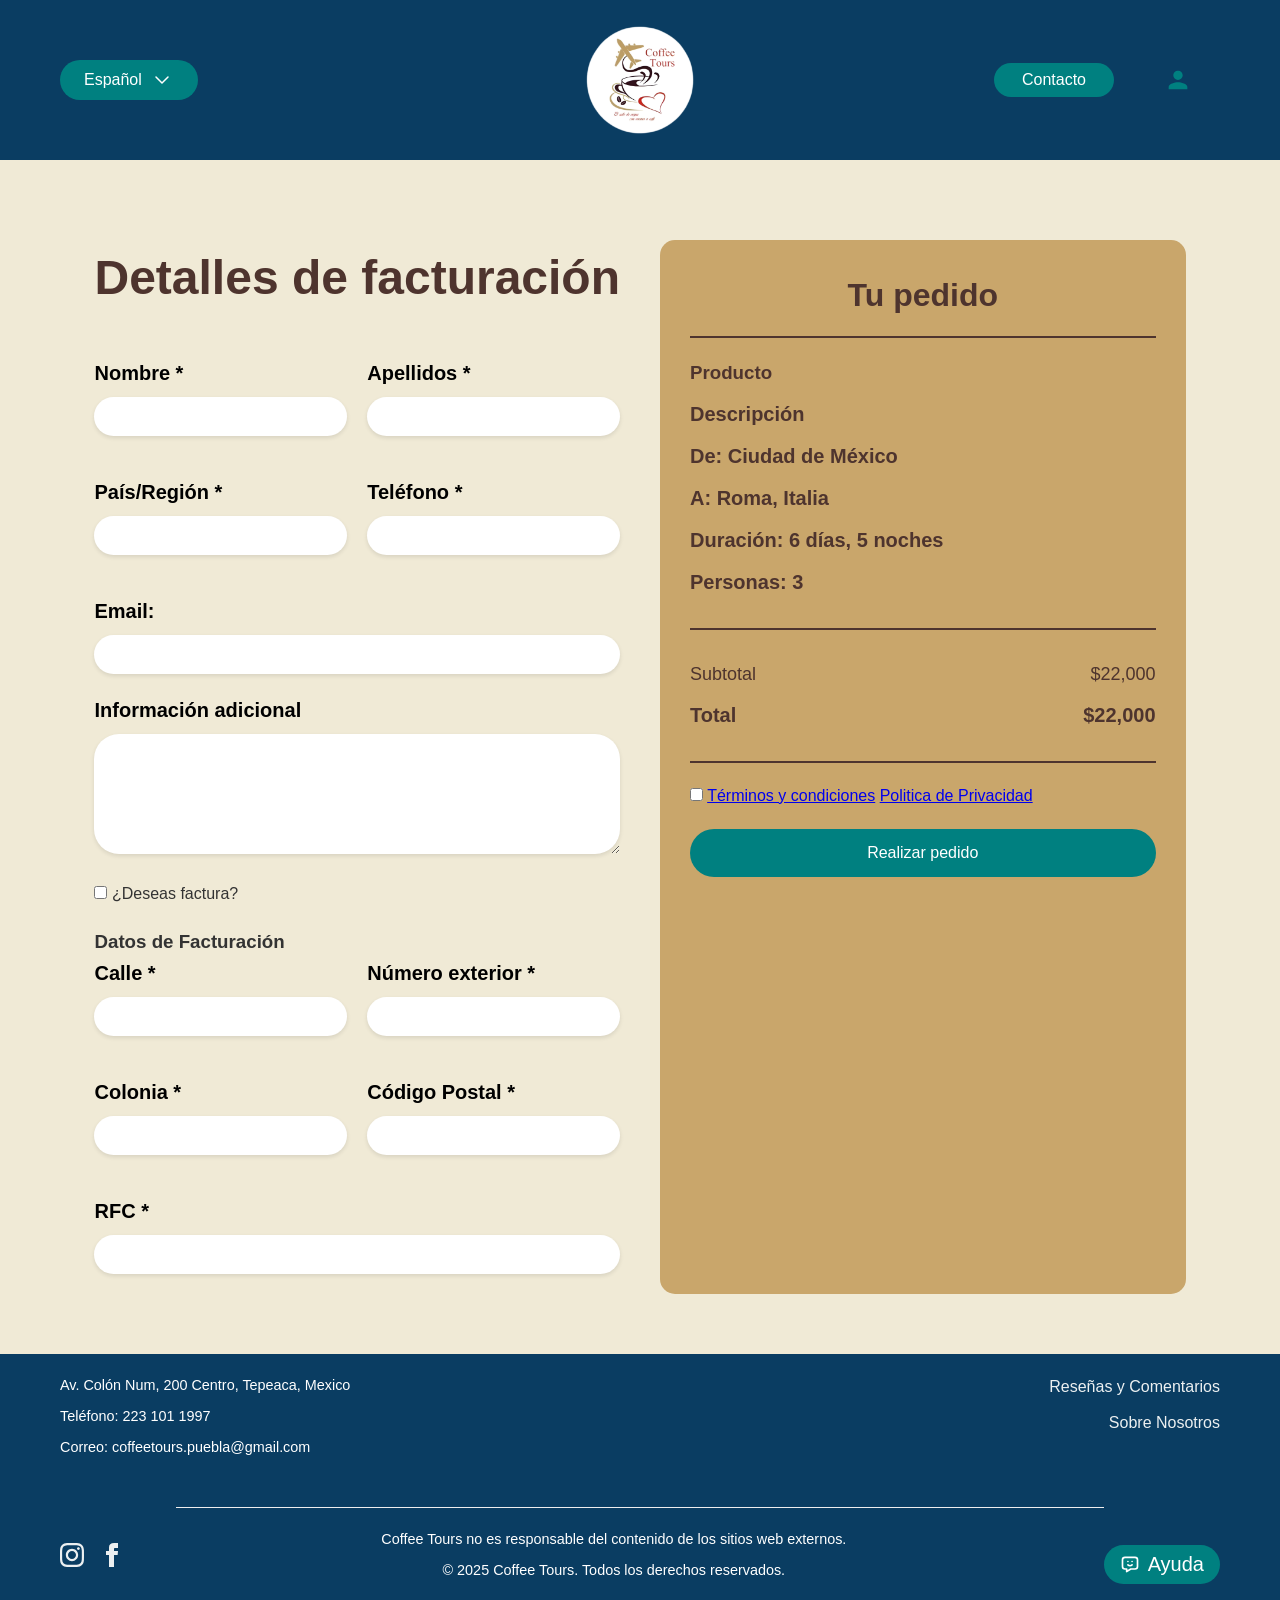
<file: finalizar-compra.html>
<!DOCTYPE html>
<html lang="es" id="htmlLang">
<head>
    <meta charset="UTF-8">
    <meta name="viewport" content="width=device-width, initial-scale=1.0">
    <title data-translate="checkout_title">Finalizar Compra</title>
    <link rel="stylesheet" href="css/finalizar.css">
    <style>
         .language-selector {
            position: relative;
        }
        
        .language-btn {
            background-color: #008080;
            border: none;
            color: #fff;
            padding: 8px 24px;
            border-radius: 50px;
            cursor: pointer;
            display: flex;
            align-items: center;
            gap: 8px;
            font-size: 16px;
            min-width: 120px;
        }
        
        .language-menu {
            position: absolute;
            top: 100%;
            left: 0;
            background: #fff;
            border-radius: 8px;
            margin-top: 8px;
            box-shadow: 0 2px 10px rgba(0,0,0,0.1);
            display: none;
            min-width: 120px;
            z-index: 1000;
        }
        
        .language-menu.show {
            display: block;
        }
        
        .dropdown-icon {
            transition: transform 0.3s ease;
        }
        
        .language-option {
            display: block;
            padding: 10px 20px;
            color: #333;
            text-decoration: none;
            transition: background-color 0.3s;
        }
        
        .language-option:hover {
            background-color: #f5f5f5;
        }
        
        /* Nuevos estilos para el user-selector */
        .user-selector {
            position: relative;
            margin-left: 15px;
        }
        
        .user-btn {
            background: none;
            border: none;
            cursor: pointer;
            display: flex;
            align-items: center;
            gap: 8px;
            padding: 8px 12px;
            border-radius: 50px;
            transition: background-color 0.3s;
        }
        
        .user-btn:hover {
            background-color: rgba(0, 128, 128, 0.1);
        }
        
        .user-btn svg {
            fill: #008080;
            width: 56px;
            height: 56px;
        }
        
        .user-menu {
            position: absolute;
            top: 100%;
            right: 0;
            background: #fff;
            border-radius: 8px;
            margin-top: 8px;
            box-shadow: 0 2px 10px rgba(0,0,0,0.1);
            display: none;
            min-width: 180px;
            z-index: 1000;
        }
        
        .user-menu.show {
            display: block;
        }
        
        .user-option {
            display: block;
            padding: 10px 20px;
            color: #333;
            text-decoration: none;
            transition: all 0.3s;
        }
        
        .user-option:hover {
            background-color: #f5f5f5;
            color: #008080;
        }
        
        #user-name-display {
            font-size: 16px;
            color: #f5f5f5;
        }
        
       .header-wrapper {
    display: flex;
    justify-content: space-between;
    align-items: center;
    padding: 0 20px;
}

.header-left {
    display: flex;
    align-items: center;
    gap: 15px;
}

.header-right {
    display: flex;
    align-items: center;
    gap: 15px;
}

.user-btn {
    background: none;
    border: none;
    cursor: pointer;
    display: flex;
    align-items: center;
    gap: 8px;
    padding: 10px 20px; /* más grande */
    border-radius: 50px;
    transition: background-color 0.3s;
    font-size: 16px; /* texto más legible */
}

.user-btn:hover {
    background-color: rgba(0, 128, 128, 0.1);
}

.user-btn svg {
    fill: #008080;
    width: 28px;  /* más grande */
    height: 28px;
}
        
    </style>
</head>
<body>
   <header class="site-header">
    <div class="header-wrapper">
        
        <!-- Lado Izquierdo: Logo y Selector de Idioma -->
        <div class="header-left">
            <div class="logo-container">
                <a href="pagina_inicio.html">
                    <img src="imagenes/logo.png" class="logo">
                </a>
            </div>

            <!-- Selector de idioma -->
            <div class="language-selector">
                <button class="language-btn" id="languageBtn">
                    <span id="current-language">Español</span>
                    <svg xmlns="http://www.w3.org/2000/svg" viewBox="0 0 24 24" fill="none" stroke="currentColor" stroke-linecap="round" stroke-linejoin="round" width="24" height="24" stroke-width="1.5" class="dropdown-icon">
                        <path d="M6 9l6 6l6 -6"></path>
                    </svg>
                </button>
                <div class="language-menu" id="languageMenu">
                    <a href="#" class="language-option" data-lang="es">Español</a>
                    <a href="#" class="language-option" data-lang="en">English</a>
                    <a href="#" class="language-option" data-lang="pt">Português</a>
                </div>
            </div>
        </div>

        <!-- Lado Derecho: Contacto y Usuario -->
        <div class="header-right">
            <button class="contact-btn" data-translate="contact">Contacto</button>

            <!-- Menú de usuario -->
            <div class="user-selector">
                <button class="user-btn" id="userBtn">
                    <svg width="46" height="46" viewBox="0 0 24 24">
                        <path d="M12 12c2.21 0 4-1.79 4-4s-1.79-4-4-4-4 1.79-4 4 1.79 4 4 4zm0 2c-2.67 0-8 1.34-8 4v2h16v-2c0-2.66-5.33-4-8-4z"/>
                    </svg>
                    <span id="user-name-display"></span>
                </button>
                <div class="user-menu" id="userMenu">
                    <div id="logged-out-options">
                        <a href="inicio_sesion.html" class="user-option" data-translate="login">Iniciar Sesión</a>
                    </div>
                    <div id="logged-in-options" style="display: none;">
                        <a href="inicio_sesion.html" class="user-option" data-translate="my_bookings">Cambiar de Cuenta</a>
                        <a href="#" class="user-option" id="logoutBtn" data-translate="logout">Cerrar Sesión</a>
                    </div>
                </div>
            </div>
        </div>
    </div>
    </header>

    <main class="main-content">
        <div class="checkout-container">
            <div class="billing-details">
                <h1 data-translate="billing_title">Detalles de facturación</h1>

                <form class="billing-form">
                    <div class="form-row">
                        <div class="form-group">
                            <label for="nombre" data-translate="name_label">Nombre *</label>
                            <input type="text" id="nombre" class="form-control" required>
                        </div>
                        <div class="form-group">
                            <label for="apellidos" data-translate="lastname_label">Apellidos *</label>
                            <input type="text" id="apellidos" class="form-control" required>
                        </div>
                    </div>

                    <div class="form-row">
                        <div class="form-group">
                            <label for="pais" data-translate="country_label">País/Región *</label>
                            <input type="text" id="pais" class="form-control" required>
                        </div>
                        <div class="form-group">
                            <label for="telefono" data-translate="phone_label">Teléfono *</label>
                            <input type="tel" id="telefono" class="form-control" required>
                        </div>
                    </div>

                    <div class="form-group full-width">
                        <label for="email" data-translate="email_label">Dirección de correo electrónico *</label>
                        <input type="email" id="email" class="form-control" required>
                    </div>

                    <div class="form-group full-width">
                        <label for="info" data-translate="additional_info">Información adicional</label>
                        <textarea id="info" class="form-control" rows="4"></textarea>
                    </div>
                    
                    <!-- Checkbox para solicitar factura -->
                    <div class="terms">
                        <input type="checkbox" id="invoice-request">
                        <label for="invoice-request">¿Deseas factura?</label>
                    </div>
                    
                    <!-- Formulario de facturación (oculto inicialmente) -->
                    <div class="invoice-form" id="invoiceForm">
                        <h3>Datos de Facturación</h3>
                        <div class="form-row">
                            <div class="form-group">
                                <label for="calle">Calle *</label>
                                <input type="text" id="calle" class="form-control" required>
                            </div>
                            <div class="form-group">
                                <label for="numero_exterior">Número exterior *</label>
                                <input type="text" id="numero_exterior" class="form-control" required>
                            </div>
                        </div>
                        
                        <div class="form-row">
                            <div class="form-group">
                                <label for="colonia">Colonia *</label>
                                <input type="text" id="colonia" class="form-control" required>
                            </div>
                            <div class="form-group">
                                <label for="codigo_postal">Código Postal *</label>
                                <input type="text" id="codigo_postal" class="form-control" required>
                            </div>
                        </div>
                        
                        <div class="form-group full-width">
                            <label for="rfc">RFC *</label>
                            <input type="text" id="rfc" class="form-control" required>
                        </div>
                    </div>
                </form>
            </div>

            <div class="order-summary">
                <h2 data-translate="your_order">Tu pedido</h2>
                <div class="order-details">
                    <div class="product-info">
                        <h3 data-translate="product">Producto</h3>
                        <p class="description" data-translate="description">Descripción</p>
                        <p class="route" data-translate="from">De: Ciudad de México</p>
                        <p class="route" data-translate="to">A: Roma, Italia</p>
                        <p class="duration" data-translate="duration">Duración: 6 días, 5 noches</p>
                        <p class="persons" data-translate="persons">Personas: 3</p>
                    </div>

                    <div class="price-summary">
                        <div class="subtotal">
                            <span data-translate="subtotal">Subtotal</span>
                            <span>$22,000</span>
                        </div>
                        <div class="total">
                            <span data-translate="total">Total</span>
                            <span>$22,000</span>
                        </div>
                    </div>
                        
                        <div class="terms">
                            <input type="checkbox" id="terms" required>
                            <a href="terminos-y-condiciones.html" data-translate="terms_link">Terminos y Condiciones</a>
                            <a href="aviso-de-privacidad.html" data-translate="politic_link">Politica de Privacidad</a>
                        </div>
                        <button type="submit" class="submit-btn" data-translate="place_order">Realizar pedido</button>
                    </div>
                </div>
            </div>
        </div>
    </main>

    <footer class="site-footer">
        <div class="footer-wrapper">
            <div class="footer-content">
                <div class="footer-top">
                    <div class="contact-info">
                        <p data-translate="footer_address">Av. Colón Num, 200 Centro, Tepeaca, Mexico</p>
                        <p data-translate="footer_phone">Teléfono: 223 101 1997</p>
                        <p data-translate="footer_email">Correo: coffeetours.puebla@gmail.com</p>
                    </div>
                    <div class="footer-links">
                        <a href="reseñas-y-comentarios.html" data-translate="reviews_link">Reseñas y Comentarios</a>
                        <a href="nosotros.html" data-translate="about_link">Sobre Nosotros</a>
                    </div>
                </div>
                <div class="footer-divider"></div>

                <div class="bottom-footer">
                    <div class="footer-social">
                        <a href="https://www.instagram.com/coffeetours" target="_blank" class="social-icon">
                            <svg xmlns="http://www.w3.org/2000/svg" width="24" height="24" viewBox="0 0 24 24" fill="currentColor">
                                <path d="M12 2.163c3.204 0 3.584.012 4.85.07 3.252.148 4.771 1.691 4.919 4.919.058 1.265.069 1.645.069 4.849 0 3.205-.012 3.584-.069 4.849-.149 3.225-1.664 4.771-4.919 4.919-1.266.058-1.644.07-4.85.07-3.204 0-3.584-.012-4.849-.07-3.26-.149-4.771-1.699-4.919-4.92-.058-1.265-.07-1.644-.07-4.849 0-3.204.013-3.583.07-4.849.149-3.227 1.664-4.771 4.919-4.919 1.266-.057 1.645-.069 4.849-.069zm0-2.163c-3.259 0-3.667.014-4.947.072-4.358.2-6.78 2.618-6.98 6.98-.059 1.281-.073 1.689-.073 4.948 0 3.259.014 3.668.072 4.948.2 4.358 2.618 6.78 6.98 6.98 1.281.058 1.689.072 4.948.072 3.259 0 3.668-.014 4.948-.072 4.354-.2 6.782-2.618 6.979-6.98.059-1.28.073-1.689.073-4.948 0-3.259-.014-3.667-.072-4.947-.196-4.354-2.617-6.78-6.979-6.98-1.281-.059-1.69-.073-4.949-.073zm0 5.838c-3.403 0-6.162 2.759-6.162 6.162s2.759 6.163 6.162 6.163 6.162-2.759 6.162-6.163c0-3.403-2.759-6.162-6.162-6.162zm0 10.162c-2.209 0-4-1.79-4-4 0-2.209 1.791-4 4-4s4 1.791 4 4c0 2.21-1.791 4-4 4zm6.406-11.845c-.796 0-1.441.645-1.441 1.44s.645 1.44 1.441 1.44c.795 0 1.439-.645 1.439-1.44s-.644-1.44-1.439-1.44z"/>
                            </svg>
                        </a>
                        <a href="https://www.facebook.com/coffeetours" target="_blank" class="social-icon">
                            <svg xmlns="http://www.w3.org/2000/svg" width="24" height="24" viewBox="0 0 24 24" fill="currentColor">
                                <path d="M9 8h-3v4h3v12h5v-12h3.642l.358-4h-4v-1.667c0-.955.192-1.333 1.115-1.333h2.885v-5h-3.808c-3.596 0-5.192 1.583-5.192 4.615v3.385z"/>
                            </svg>
                        </a>
                    </div>
                    <div class="copyright-notice">
                        <p data-translate="footer_disclaimer">Coffee Tours no es responsable del contenido de los sitios web externos.</p>
                        <p data-translate="footer_copyright">© 2025 Coffee Tours. Todos los derechos reservados.</p>
                    </div>

                    <button type="button" class="chat-boot-btn">
                        <svg xmlns="http://www.w3.org/2000/svg"
                        viewBox="0 0 24 24" fill="none" stroke="currentColor"
                        stroke-linecap="round" stroke-linejoin="round" width="20"
                        height="20" stroke-width="2">
                            <path d="M18 4a3 3 0 0 1 3 3v8a3 3 0 0 1 -3 3h-5l-5 3v-3h-2a3 3 0 0 1 -3 -3v-8a3 3 0 0 1 3 -3h12z"></path>
                            <path d="M9.5 9h.01"></path> <path d="M14.5 9h.01"></path>
                            <path d="M9.5 13a3.5 3.5 0 0 0 5 0"></path>
                        </svg>
                        <span data-translate="help_text">Ayuda</span>
                    </button>
                </div>
            </div>
        </div>
    </footer>
    <script src="scripts/traducciones.js"></script>
    
    <script>
        // 1. CÓDIGO ORIGINAL DE CAMBIO DE IDIOMA (exactamente como lo tenías)
        function changeLanguage(lang) {
            localStorage.setItem('preferredLanguage', lang);
            document.getElementById('htmlLang').setAttribute('lang', lang);
            
            document.getElementById('current-language').textContent = 
                lang === 'es' ? 'Español' : lang === 'en' ? 'English' : 'Português';
            
            document.querySelectorAll('[data-translate]').forEach(el => {
                const key = el.getAttribute('data-translate');
                if (translations[lang][key]) {
                    if (el.tagName === 'INPUT' && el.hasAttribute('placeholder')) {
                        el.placeholder = translations[lang][key];
                    } else if (el.hasAttribute('alt')) {
                        el.setAttribute('alt', translations[lang][key]);
                    } else {
                        el.textContent = translations[lang][key];
                    }
                }
            });
        }

        document.getElementById('languageBtn').addEventListener('click', function(e) {
            e.stopPropagation();
            const menu = document.getElementById('languageMenu');
            menu.style.display = menu.style.display === 'block' ? 'none' : 'block';
        });

        document.addEventListener('click', function() {
            document.getElementById('languageMenu').style.display = 'none';
        });

        document.querySelectorAll('.language-option').forEach(option => {
            option.addEventListener('click', function(e) {
                e.preventDefault();
                const lang = this.getAttribute('data-lang');
                changeLanguage(lang);
            });
        });

        // 2. NUEVO CÓDIGO PARA EL MENÚ DE USUARIO
        document.getElementById('userBtn').addEventListener('click', function(e) {
            e.stopPropagation();
            const menu = document.getElementById('userMenu');
            menu.style.display = menu.style.display === 'block' ? 'none' : 'block';
        });

        document.addEventListener('click', function() {
            document.getElementById('userMenu').style.display = 'none';
        });

        function checkLoginStatus() {
            // En producción, esto haría una llamada a tu backend PHP
            fetch('check_session.php')
                .then(response => response.json())
                .then(data => {
                    if (data.loggedIn) {
                        document.getElementById('logged-out-options').style.display = 'none';
                        document.getElementById('logged-in-options').style.display = 'block';
                        document.getElementById('user-name-display').textContent = data.username;
                    } else {
                        document.getElementById('logged-out-options').style.display = 'block';
                        document.getElementById('logged-in-options').style.display = 'none';
                        document.getElementById('user-name-display').textContent = '';
                    }
                })
                .catch(() => {
                    // Fallback para cuando no hay conexión
                    const loggedIn = localStorage.getItem('userLoggedIn') === 'true';
                    if (loggedIn) {
                        document.getElementById('logged-out-options').style.display = 'none';
                        document.getElementById('logged-in-options').style.display = 'block';
                        document.getElementById('user-name-display').textContent = localStorage.getItem('username') || 'Usuario';
                    }
                });
        }

        document.getElementById('logoutBtn').addEventListener('click', function(e) {
            e.preventDefault();
            fetch('logout.php')
                .then(response => response.json())
                .then(data => {
                    if (data.success) {
                        localStorage.removeItem('userLoggedIn');
                        localStorage.removeItem('username');
                        checkLoginStatus();
                    }
                })
                .catch(() => {
                    localStorage.removeItem('userLoggedIn');
                    localStorage.removeItem('username');
                    checkLoginStatus();
                });
        });

        // Verificar estado de sesión al cargar
        document.addEventListener('DOMContentLoaded', function() {
            // Cargar idioma preferido
            const preferredLanguage = localStorage.getItem('preferredLanguage') || 'es';
            changeLanguage(preferredLanguage);
            
            // Verificar estado de sesión
            checkLoginStatus();
        });

        // 3. CÓDIGO ORIGINAL ADICIONAL (sin modificaciones)
        document.querySelector('.contact-btn').addEventListener('click', function() {
            window.location.href = 'contacto.html';
        });
    </script>
</body>
</html>
</file>
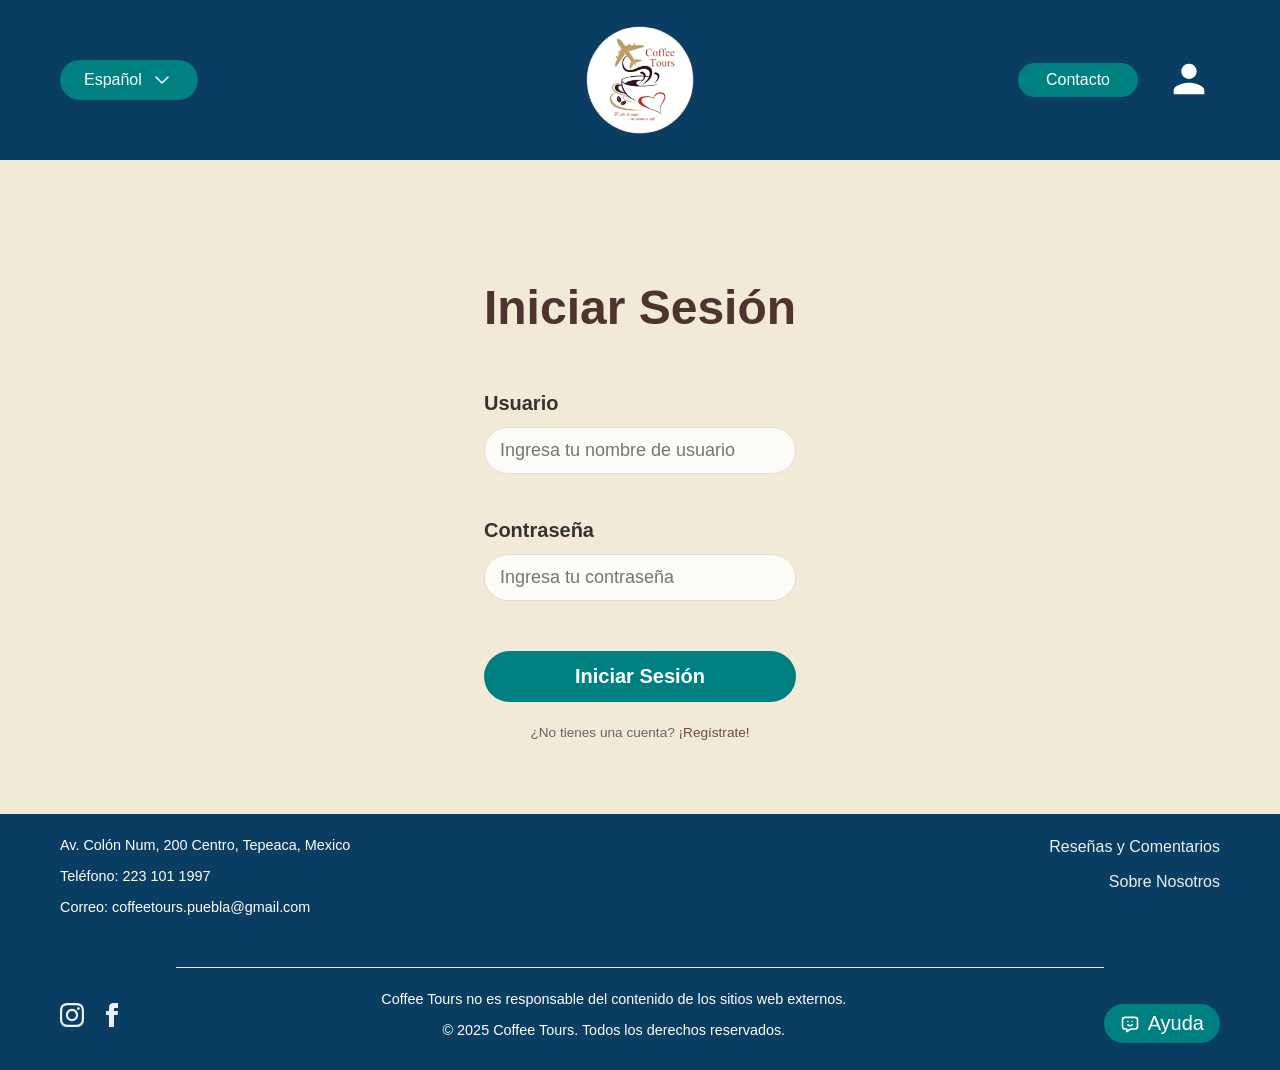
<file: inicio_sesion.html>
<!DOCTYPE html>
<html lang="es">
<head>
    <meta charset="UTF-8">
    <meta name="viewport" content="width=device-width, initial-scale=1.0">
    <title>Iniciar Sesión - Coffee Tours</title>
    <link rel="stylesheet" href="css/registro-sesion.css">
    <script src="scripts/header.js" defer></script>
    
</head>
<body>
    <header class="site-header">
        <div class="header-wrapper">
            <div class="language-selector">
                <button class="language-btn" onclick="toggleLanguageMenu()">
                    <span id="current-language">Español</span>
                    <svg xmlns="http://www.w3.org/2000/svg"
                        viewBox="0 0 24 24"
                        fill="none"
                        stroke="currentColor"
                        stroke-linecap="round"
                        stroke-linejoin="round"
                        width="24"
                        height="24"
                        stroke-width="1.5"
                        class="dropdown-icon">
                        <path d="M6 9l6 6l6 -6"></path>
                    </svg>
                </button>
                <div class="language-menu" id="languageMenu">
                    <a href="#" class="language-option" data-lang="es">Español</a>
                    <a href="#" class="language-option" data-lang="en">English</a>
                    <a href="#" class="language-option" data-lang="pt">Português</a>
                </div>
            </div>

            <div class="logo-container">
                <img src="imagenes/logo.png" class="logo">
            </div>

            <div class="header-actions">
                <button class="contact-btn" data-translate="contact">Contacto</button>
                <button class="user-btn">
                    <svg width="46" height="46" viewBox="0 0 24 24">
                        <path d="M12 12c2.21 0 4-1.79 4-4s-1.79-4-4-4-4 1.79-4 4 1.79 4 4 4zm0 2c-2.67 0-8 1.34-8 4v2h16v-2c0-2.66-5.33-4-8-4z"/>
                    </svg>
                </button>
            </div>
        </div>
    </header>

    <main class="main-content">
        <div class="form-container">
            <h1 data-translate="login_title">Iniciar Sesión</h1>

           <form id="loginForm" class="registration-form" method="POST" action="Base_Datos/validar_login.php">
                <div class="form-group">
                    <label for="username" data-translate="username">Usuario</label>
                    <input type="text" id="username" name="username" placeholder="Ingresa tu nombre de usuario" required>
                </div>
            
                <div class="form-group">
                    <label for="password" data-translate="password">Contraseña</label>
                    <input type="password" id="password" name="password" placeholder="Ingresa tu contraseña" required>
                </div>
                
                <div id="error-message" class="error-message" style="color: red; display: none;"></div>

                <button type="submit" class="submit-btn" data-translate="login_button">Iniciar Sesión</button>
                <form id="loginForm" class="registration-form" method="POST" action="validar_login.php"></form>
                <p class="terms">
                    <span data-translate="no_account">¿No tienes una cuenta?</span> <a href="registro.html" data-translate="register_link">¡Regístrate!</a>
                </p>
            </form>
        </div>
    </main>
    
    <footer class="site-footer">
        <div class="footer-wrapper">
            <div class="footer-content">
                <div class="footer-top">
                    <div class="contact-info">
                        <p data-translate="footer_address">Av. Colón Num, 200 Centro, Tepeaca, Mexico</p>
                        <p data-translate="footer_phone">Teléfono: 223 101 1997</p>
                        <p data-translate="footer_email">Correo: coffeetours.puebla@gmail.com</p>
                    </div>
                    <div class="footer-links">
                        <a href="reseñas-y-comentarios.html" data-translate="reviews_link">Reseñas y Comentarios</a>
                        <a href="nosotros.html" data-translate="about_link">Sobre Nosotros</a>
                    </div>
                </div>
                <div class="footer-divider"></div>

                <div class="bottom-footer">
                    <div class="footer-social">
                        <a href="https://www.instagram.com/coffeetours" target="_blank" class="social-icon">
                            <svg xmlns="http://www.w3.org/2000/svg" width="24" height="24" viewBox="0 0 24 24" fill="currentColor">
                                <path d="M12 2.163c3.204 0 3.584.012 4.85.07 3.252.148 4.771 1.691 4.919 4.919.058 1.265.069 1.645.069 4.849 0 3.205-.012 3.584-.069 4.849-.149 3.225-1.664 4.771-4.919 4.919-1.266.058-1.644.07-4.85.07-3.204 0-3.584-.012-4.849-.07-3.26-.149-4.771-1.699-4.919-4.92-.058-1.265-.07-1.644-.07-4.849 0-3.204.013-3.583.07-4.849.149-3.227 1.664-4.771 4.919-4.919 1.266-.057 1.645-.069 4.849-.069zm0-2.163c-3.259 0-3.667.014-4.947.072-4.358.2-6.78 2.618-6.98 6.98-.059 1.281-.073 1.689-.073 4.948 0 3.259.014 3.668.072 4.948.2 4.358 2.618 6.78 6.98 6.98 1.281.058 1.689.072 4.948.072 3.259 0 3.668-.014 4.948-.072 4.354-.2 6.782-2.618 6.979-6.98.059-1.28.073-1.689.073-4.948 0-3.259-.014-3.667-.072-4.947-.196-4.354-2.617-6.78-6.979-6.98-1.281-.059-1.69-.073-4.949-.073zm0 5.838c-3.403 0-6.162 2.759-6.162 6.162s2.759 6.163 6.162 6.163 6.162-2.759 6.162-6.163c0-3.403-2.759-6.162-6.162-6.162zm0 10.162c-2.209 0-4-1.79-4-4 0-2.209 1.791-4 4-4s4 1.791 4 4c0 2.21-1.791 4-4 4zm6.406-11.845c-.796 0-1.441.645-1.441 1.44s.645 1.44 1.441 1.44c.795 0 1.439-.645 1.439-1.44s-.644-1.44-1.439-1.44z"/>
                            </svg>
                        </a>
                        <a href="https://www.facebook.com/coffeetours" target="_blank" class="social-icon">
                            <svg xmlns="http://www.w3.org/2000/svg" width="24" height="24" viewBox="0 0 24 24" fill="currentColor">
                                <path d="M9 8h-3v4h3v12h5v-12h3.642l.358-4h-4v-1.667c0-.955.192-1.333 1.115-1.333h2.885v-5h-3.808c-3.596 0-5.192 1.583-5.192 4.615v3.385z"/>
                            </svg>
                        </a>
                    </div>
                    <div class="copyright-notice">
                        <p data-translate="footer_disclaimer">Coffee Tours no es responsable del contenido de los sitios web externos.</p>
                        <p data-translate="footer_copyright">© 2025 Coffee Tours. Todos los derechos reservados.</p>
                    </div>

                    <button type="button" class="chat-boot-btn">
                        <svg xmlns="http://www.w3.org/2000/svg"
                        viewBox="0 0 24 24" fill="none" stroke="currentColor"
                        stroke-linecap="round" stroke-linejoin="round" width="20"
                        height="20" stroke-width="2">
                            <path d="M18 4a3 3 0 0 1 3 3v8a3 3 0 0 1 -3 3h-5l-5 3v-3h-2a3 3 0 0 1 -3 -3v-8a3 3 0 0 1 3 -3h12z"></path>
                            <path d="M9.5 9h.01"></path> <path d="M14.5 9h.01"></path>
                            <path d="M9.5 13a3.5 3.5 0 0 0 5 0"></path>
                        </svg>
                        <span data-translate="help_text">Ayuda</span>
                    </button>
                </div>
            </div>
        </div>
    </footer>
    
    <script src="scripts/traducciones.js"></script>
    <script src="scripts/Inicio_admin.js"></script>
   
    <script>
        // Función para cambiar el idioma
        function changeLanguage(lang) {
            // Guardar preferencia
            localStorage.setItem('preferredLanguage', lang);
            
            // Actualizar botón de idioma
            document.getElementById('current-language').textContent = 
                lang === 'es' ? 'Español' : lang === 'en' ? 'English' : 'Português';
            
            // Traducir elementos con data-translate
            document.querySelectorAll('[data-translate]').forEach(el => {
                const key = el.getAttribute('data-translate');
                if (translations[lang] && translations[lang][key]) {
                    el.textContent = translations[lang][key];
                }
            });
            
            
            // Cerrar menú de idiomas
            document.getElementById('languageMenu').style.display = 'none';
        }

        // Inicialización al cargar
        document.addEventListener('DOMContentLoaded', function() {
            // Cargar idioma guardado o usar español por defecto
            const lang = localStorage.getItem('preferredLanguage') || 'es';
            changeLanguage(lang);

            // Acción para el botón de contacto
            document.querySelector('.contact-btn').addEventListener('click', function() {
                window.location.href = 'contacto.html';
            });

            // Configurar eventos para los botones de idioma
            document.querySelectorAll('.language-option').forEach(option => {
                option.addEventListener('click', function(e) {
                    e.preventDefault();
                    const lang = this.getAttribute('data-lang');
                    changeLanguage(lang);
                });
            });
            
            // Función para mostrar/ocultar menú de idiomas
            window.toggleLanguageMenu = function() {
                const menu = document.getElementById('languageMenu');
                menu.style.display = menu.style.display === 'block' ? 'none' : 'block';
            };
            
           
        });
    </script>
</body>
</html>
</file>
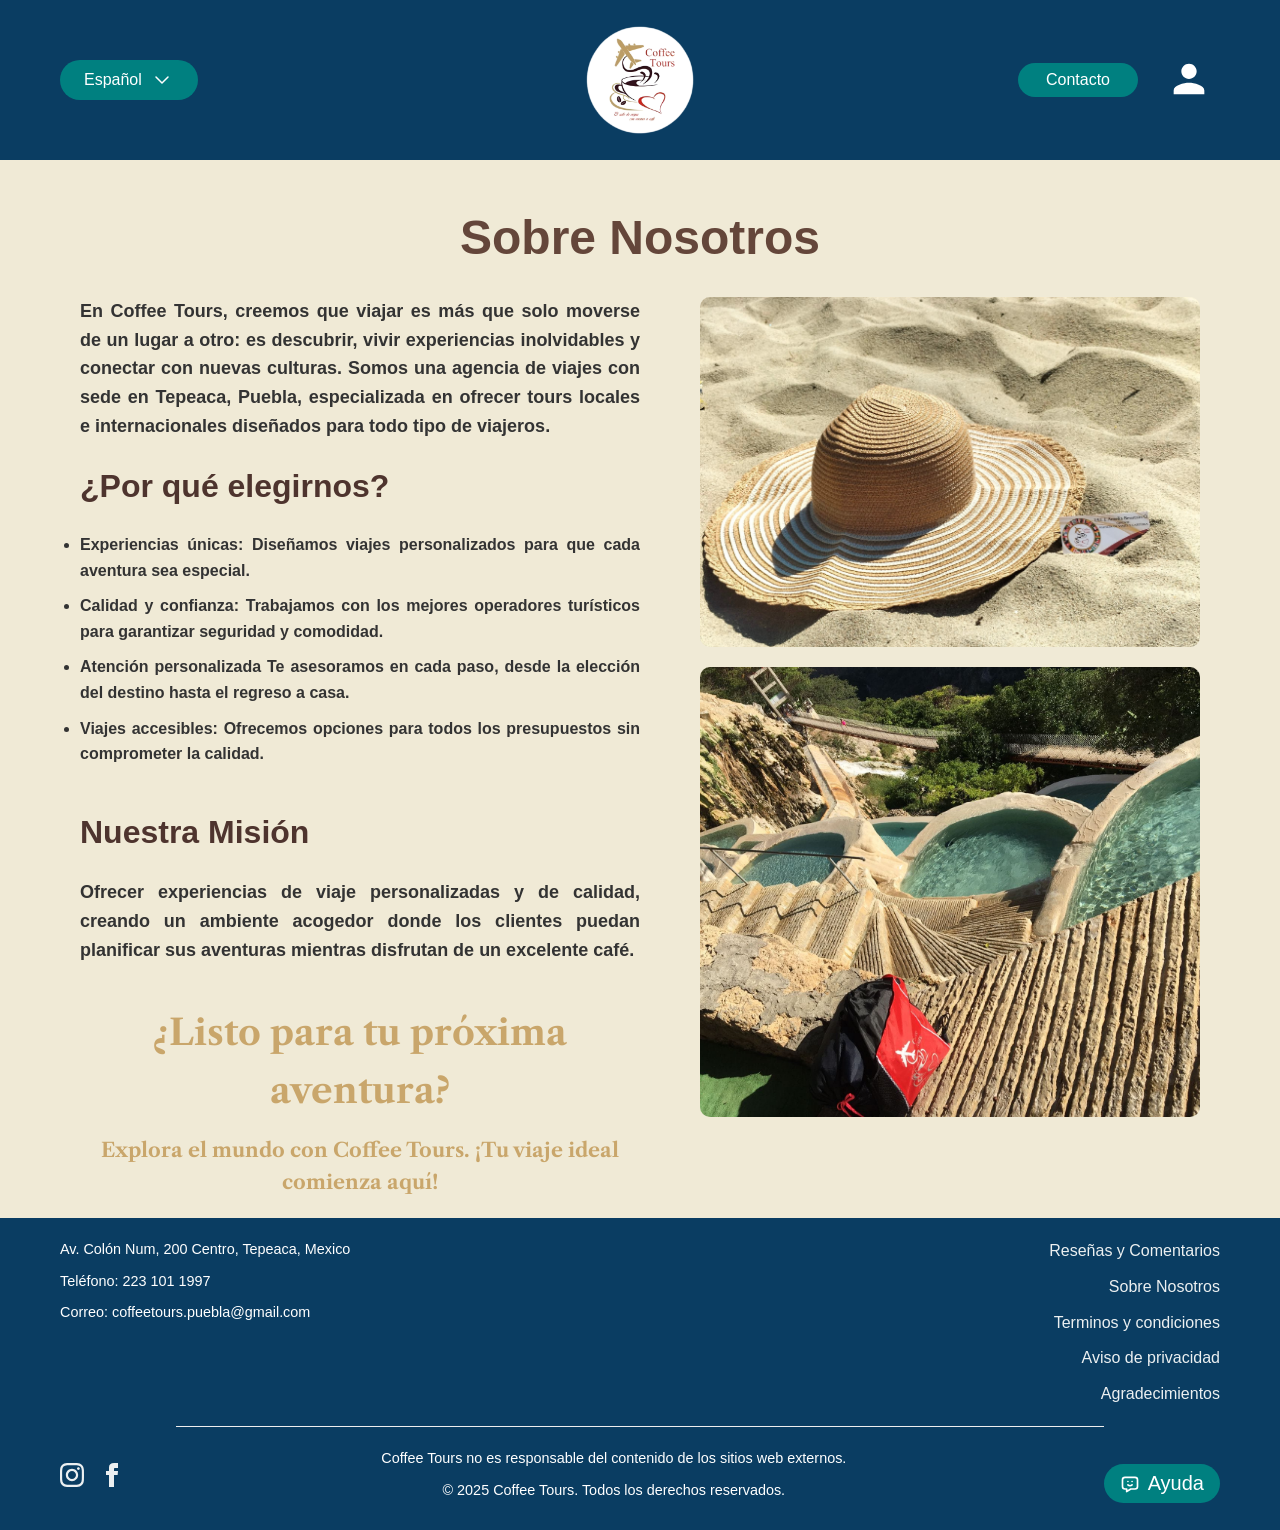
<file: nosotros.html>
<!DOCTYPE html>
<html lang="es" id="htmlLang">
<head>
    <meta charset="UTF-8">
    <meta name="viewport" content="width=device-width, initial-scale=1.0">
    <title data-translate="page_title">Sobre Nosotros</title>
    <link rel="stylesheet" href="css/nosotros.css">
    <link href="https://fonts.googleapis.com/css2?family=Libre+Caslon+Text:wght@400;700&display=swap" rel="stylesheet">
    <script src="scripts/header.js" defer></script>
    <script src="scripts/carrusel.js" defer></script>
</head>
<body>
    <header class="site-header">
        <div class="header-wrapper">
            <div class="language-selector">
                <button class="language-btn" id="languageBtn">
                    <span id="current-language">Español</span>
                    <svg xmlns="http://www.w3.org/2000/svg"
                        viewBox="0 0 24 24"
                        fill="none"
                        stroke="currentColor"
                        stroke-linecap="round"
                        stroke-linejoin="round"
                        width="24"
                        height="24"
                        stroke-width="1.5"
                        class="dropdown-icon">
                        <path d="M6 9l6 6l6 -6"></path>
                    </svg>
                </button>
                <div class="language-menu" id="languageMenu">
                    <a href="#" class="language-option" data-lang="es">Español</a>
                    <a href="#" class="language-option" data-lang="en">English</a>
                    <a href="#" class="language-option" data-lang="pt">Português</a>
                </div>
            </div>

            <div class="logo-container">
                <a href="pagina_inicio.html">
                    <img src="imagenes/logo.png" class="logo">
                </a>
            </div>

            <div class="header-actions">
                <button class="contact-btn" data-translate="contact">Contacto</button>
                <button class="user-btn" id="userBtn">
                    <svg width="46" height="46" viewBox="0 0 24 24">
                        <path d="M12 12c2.21 0 4-1.79 4-4s-1.79-4-4-4-4 1.79-4 4 1.79 4 4 4zm0 2c-2.67 0-8 1.34-8 4v2h16v-2c0-2.66-5.33-4-8-4z"/>
                    </svg>
                </button>
            </div>
        </div>
    </header>

    <main class="main-content">
        <div class="page-title">
            <h1 data-translate="about_title">Sobre Nosotros</h1>
        </div>

        <div class="about-container">
            <div class="about-text">
                <div class="about-intro">
                    <p data-translate="about_intro">En Coffee Tours, creemos que viajar es más que solo moverse de un lugar a otro: es descubrir, vivir experiencias inolvidables y conectar con nuevas culturas. Somos una agencia de viajes con sede en Tepeaca, Puebla, especializada en ofrecer tours locales e internacionales diseñados para todo tipo de viajeros.</p>
                </div>

                <div class="about-section">
                    <h2 data-translate="why_choose_us">¿Por qué elegirnos?</h2>
                    <ul>
                        <li><strong data-translate="unique_experiences">Experiencias únicas:</strong> <span data-translate="unique_experiences_text">Diseñamos viajes personalizados para que cada aventura sea especial.</span></li>
                        <li><strong data-translate="quality_trust">Calidad y confianza:</strong> <span data-translate="quality_trust_text">Trabajamos con los mejores operadores turísticos para garantizar seguridad y comodidad.</span></li>
                        <li><strong data-translate="personalized_service">Atención personalizada</strong> <span data-translate="personalized_service_text">Te asesoramos en cada paso, desde la elección del destino hasta el regreso a casa.</span></li>
                        <li><strong data-translate="accessible_travel">Viajes accesibles:</strong> <span data-translate="accessible_travel_text">Ofrecemos opciones para todos los presupuestos sin comprometer la calidad.</span></li>
                    </ul>
                </div>

                <div class="about-section">
                    <h2 data-translate="our_mission">Nuestra Misión</h2>
                    <p data-translate="mission_text">Ofrecer experiencias de viaje personalizadas y de calidad, creando un ambiente acogedor donde los clientes puedan planificar sus aventuras mientras disfrutan de un excelente café.</p>
                </div>

                <div class="call-to-action">
                    <h2 data-translate="ready_for_adventure">¿Listo para tu próxima aventura?</h2>
                    <p data-translate="cta_text">Explora el mundo con Coffee Tours. ¡Tu viaje ideal comienza aquí!</p>
                </div>
            </div>

            <div class="about-images">
                <img src="imagenes/sobre-nosotros-sombrero.jpg" alt="Sombrero en la playa" class="about-image" data-translate="hat_image_alt">
                <img src="imagenes/sobre-nosotros-2.jpg" alt="Mochila de viaje" class="about-image" data-translate="backpack_image_alt">
            </div>
        </div>
    </main>

    <footer class="site-footer">
        <div class="footer-wrapper">
            <div class="footer-content">
                <div class="footer-top">
                    <div class="contact-info">
                        <p data-translate="footer_address">Av. Colón Num, 200 Centro, Tepeaca, Mexico</p>
                        <p data-translate="footer_phone">Teléfono: 223 101 1997</p>
                        <p>Correo: coffeetours.puebla@gmail.com</p>
                    </div>
                    <div class="footer-links">
                        <a href="reseñas-y-comentarios.html" data-translate="reviews_link">Reseñas y Comentarios</a>
                        <a href="nosotros.html" data-translate="about_link">Sobre Nosotros</a>
                        <a href="terminos-y-condiciones.html" data-translate="Term_link">Terminos y condiciones</a>
                         <a href="aviso-de-privacidad.html" data-translate="priv_link">Aviso de privacidad</a>
                          <a href="agradecimientos.html" data-translate="agra_link">Agradecimientos</a>
                    </div>
                </div>
                <div class="footer-divider"></div>

                <div class="bottom-footer">
                    <div class="footer-social">
                        <a href="https://www.instagram.com/coffeetours" target="_blank" class="social-icon">
                            <svg xmlns="http://www.w3.org/2000/svg" width="24" height="24" viewBox="0 0 24 24" fill="currentColor">
                                <path d="M12 2.163c3.204 0 3.584.012 4.85.07 3.252.148 4.771 1.691 4.919 4.919.058 1.265.069 1.645.069 4.849 0 3.205-.012 3.584-.069 4.849-.149 3.225-1.664 4.771-4.919 4.919-1.266.058-1.644.07-4.85.07-3.204 0-3.584-.012-4.849-.07-3.26-.149-4.771-1.699-4.919-4.92-.058-1.265-.07-1.644-.07-4.849 0-3.204.013-3.583.07-4.849.149-3.227 1.664-4.771 4.919-4.919 1.266-.057 1.645-.069 4.849-.069zm0-2.163c-3.259 0-3.667.014-4.947.072-4.358.2-6.78 2.618-6.98 6.98-.059 1.281-.073 1.689-.073 4.948 0 3.259.014 3.668.072 4.948.2 4.358 2.618 6.78 6.98 6.98 1.281.058 1.689.072 4.948.072 3.259 0 3.668-.014 4.948-.072 4.354-.2 6.782-2.618 6.979-6.98.059-1.28.073-1.689.073-4.948 0-3.259-.014-3.667-.072-4.947-.196-4.354-2.617-6.78-6.979-6.98-1.281-.059-1.69-.073-4.949-.073zm0 5.838c-3.403 0-6.162 2.759-6.162 6.162s2.759 6.163 6.162 6.163 6.162-2.759 6.162-6.163c0-3.403-2.759-6.162-6.162-6.162zm0 10.162c-2.209 0-4-1.79-4-4 0-2.209 1.791-4 4-4s4 1.791 4 4c0 2.21-1.791 4-4 4zm6.406-11.845c-.796 0-1.441.645-1.441 1.44s.645 1.44 1.441 1.44c.795 0 1.439-.645 1.439-1.44s-.644-1.44-1.439-1.44z"/>
                            </svg>
                        </a>
                        <a href="https://www.facebook.com/coffeetours" target="_blank" class="social-icon">
                            <svg xmlns="http://www.w3.org/2000/svg" width="24" height="24" viewBox="0 0 24 24" fill="currentColor">
                                <path d="M9 8h-3v4h3v12h5v-12h3.642l.358-4h-4v-1.667c0-.955.192-1.333 1.115-1.333h2.885v-5h-3.808c-3.596 0-5.192 1.583-5.192 4.615v3.385z"/>
                            </svg>
                        </a>
                    </div>
                    <div class="copyright-notice">
                        <p data-translate="footer_disclaimer">Coffee Tours no es responsable del contenido de los sitios web externos.</p>
                        <p data-translate="footer_copyright">© 2025 Coffee Tours. Todos los derechos reservados.</p>
                    </div>

                    <button type="button" class="chat-boot-btn">
                        <svg xmlns="http://www.w3.org/2000/svg"
                        viewBox="0 0 24 24" fill="none" stroke="currentColor"
                        stroke-linecap="round" stroke-linejoin="round" width="20"
                        height="20" stroke-width="2">
                            <path d="M18 4a3 3 0 0 1 3 3v8a3 3 0 0 1 -3 3h-5l-5 3v-3h-2a3 3 0 0 1 -3 -3v-8a3 3 0 0 1 3 -3h12z"></path>
                            <path d="M9.5 9h.01"></path> <path d="M14.5 9h.01"></path>
                            <path d="M9.5 13a3.5 3.5 0 0 0 5 0"></path>
                        </svg>
                        <span data-translate="help">Ayuda</span>
                    </button>
                </div>
            </div>
        </div>
    </footer>

    <script>
        // Sistema de traducción completo
        const translations = {
            es: {
                "page_title": "Sobre Nosotros",
                "contact": "Contacto",
                "about_title": "Sobre Nosotros",
                "about_intro": "En Coffee Tours, creemos que viajar es más que solo moverse de un lugar a otro: es descubrir, vivir experiencias inolvidables y conectar con nuevas culturas. Somos una agencia de viajes con sede en Tepeaca, Puebla, especializada en ofrecer tours locales e internacionales diseñados para todo tipo de viajeros.",
                "why_choose_us": "¿Por qué elegirnos?",
                "unique_experiences": "Experiencias únicas:",
                "unique_experiences_text": "Diseñamos viajes personalizados para que cada aventura sea especial.",
                "quality_trust": "Calidad y confianza:",
                "quality_trust_text": "Trabajamos con los mejores operadores turísticos para garantizar seguridad y comodidad.",
                "personalized_service": "Atención personalizada",
                "personalized_service_text": "Te asesoramos en cada paso, desde la elección del destino hasta el regreso a casa.",
                "accessible_travel": "Viajes accesibles:",
                "accessible_travel_text": "Ofrecemos opciones para todos los presupuestos sin comprometer la calidad.",
                "our_mission": "Nuestra Misión",
                "mission_text": "Ofrecer experiencias de viaje personalizadas y de calidad, creando un ambiente acogedor donde los clientes puedan planificar sus aventuras mientras disfrutan de un excelente café.",
                "ready_for_adventure": "¿Listo para tu próxima aventura?",
                "cta_text": "Explora el mundo con Coffee Tours. ¡Tu viaje ideal comienza aquí!",
                "hat_image_alt": "Sombrero en la playa",
                "backpack_image_alt": "Mochila de viaje",
                "footer_address": "Av. Colón Num, 200 Centro, Tepeaca, Mexico",
                "footer_phone": "Teléfono: 223 101 1997",
                "reviews_link": "Reseñas y Comentarios",
                "about_link": "Sobre Nosotros",
                "footer_disclaimer": "Coffee Tours no es responsable del contenido de los sitios web externos.",
                "footer_copyright": "© 2025 Coffee Tours. Todos los derechos reservados.",
                "help": "Ayuda"
            },
            en: {
                "page_title": "About Us",
                "contact": "Contact",
                "about_title": "About Us",
                "about_intro": "At Coffee Tours, we believe that traveling is more than just moving from one place to another: it's about discovering, experiencing unforgettable moments, and connecting with new cultures. We are a travel agency based in Tepeaca, Puebla, specializing in offering local and international tours designed for all types of travelers.",
                "why_choose_us": "Why choose us?",
                "unique_experiences": "Unique experiences:",
                "unique_experiences_text": "We design customized trips so every adventure is special.",
                "quality_trust": "Quality and trust:",
                "quality_trust_text": "We work with the best tour operators to guarantee safety and comfort.",
                "personalized_service": "Personalized service",
                "personalized_service_text": "We guide you through every step, from choosing the destination to returning home.",
                "accessible_travel": "Accessible travel:",
                "accessible_travel_text": "We offer options for all budgets without compromising quality.",
                "our_mission": "Our Mission",
                "mission_text": "To offer personalized, high-quality travel experiences, creating a welcoming environment where clients can plan their adventures while enjoying excellent coffee.",
                "ready_for_adventure": "Ready for your next adventure?",
                "cta_text": "Explore the world with Coffee Tours. Your ideal journey starts here!",
                "hat_image_alt": "Hat on the beach",
                "backpack_image_alt": "Travel backpack",
                "footer_address": "Av. Colón #200, Downtown, Tepeaca, Mexico",
                "footer_phone": "Phone: 223 101 1997",
                "reviews_link": "Reviews",
                "about_link": "About Us",
                "footer_disclaimer": "Coffee Tours is not responsible for the content of external websites.",
                "footer_copyright": "© 2025 Coffee Tours. All rights reserved.",
                "help": "Help"
            },
        
            pt: {
                "page_title": "Sobre Nós",
                "contact": "Contato",
                "about_title": "Sobre Nós",
                "about_intro": "Na Coffee Tours, acreditamos que viajar é mais do que apenas se deslocar de um lugar para outro: é descobrir, viver experiências inesquecíveis e conectar-se com novas culturas. Somos uma agência de viagens sediada em Tepeaca, Puebla, especializada em oferecer passeios locais e internacionais projetados para todos os tipos de viajantes.",
                "why_choose_us": "Por que nos escolher?",
                "unique_experiences": "Experiências únicas:",
                "unique_experiences_text": "Criamos viagens personalizadas para que cada aventura seja especial.",
                "quality_trust": "Qualidade e confiança:",
                "quality_trust_text": "Trabalhamos com os melhores operadores turísticos para garantir segurança e conforto.",
                "personalized_service": "Atendimento personalizado",
                "personalized_service_text": "Aconselhamos você em cada etapa, desde a escolha do destino até o retorno para casa.",
                "accessible_travel": "Viagens acessíveis:",
                "accessible_travel_text": "Oferecemos opções para todos os orçamentos sem comprometer a qualidade.",
                "our_mission": "Nossa Missão",
                "mission_text": "Oferecer experiências de viagem personalizadas e de qualidade, criando um ambiente acolhedor onde os clientes possam planejar suas aventuras enquanto desfrutam de um excelente café.",
                "ready_for_adventure": "Pronto para sua próxima aventura?",
                "cta_text": "Explore o mundo com a Coffee Tours. Sua viagem ideal começa aqui!",
                "hat_image_alt": "Chapéu na praia",
                "backpack_image_alt": "Mochila de viagem",
                "footer_address": "Av. Colón nº 200, Centro, Tepeaca, México",
                "footer_phone": "Telefone: 223 101 1997",
                "reviews_link": "Avaliações",
                "about_link": "Sobre Nós",
                "footer_disclaimer": "A Coffee Tours não é responsável pelo conteúdo de sites externos.",
                "footer_copyright": "© 2025 Coffee Tours. Todos os direitos reservados.",
                "help": "Ajuda"
            }
        };

        // Función para cambiar idioma
        function changeLanguage(lang) {
            // Guardar preferencia
            localStorage.setItem('preferredLanguage', lang);
            
            // Cambiar atributo lang del HTML
            document.getElementById('htmlLang').setAttribute('lang', lang);
            
            // Actualizar botón de idioma
            document.getElementById('current-language').textContent = 
                lang === 'es' ? 'Español' : 
                lang === 'en' ? 'English' : 
                lang === 'fr' ? 'Français' : 
                lang === 'de' ? 'Deutsch' : 
                lang === 'it' ? 'Italiano' : 'Português';
            
            // Traducir todos los elementos con data-translate
            document.querySelectorAll('[data-translate]').forEach(el => {
                const key = el.getAttribute('data-translate');
                if (translations[lang][key]) {
                    if (el.hasAttribute('alt')) {
                        el.setAttribute('alt', translations[lang][key]);
                    } else {
                        el.textContent = translations[lang][key];
                    }
                }
            });
        }

        // Control del menú de idiomas
        document.getElementById('languageBtn').addEventListener('click', function(e) {
            e.stopPropagation();
            const menu = document.getElementById('languageMenu');
            menu.style.display = menu.style.display === 'block' ? 'none' : 'block';
        });

        // Cerrar menú al hacer clic fuera
        document.addEventListener('click', function() {
            document.getElementById('languageMenu').style.display = 'none';
        });

        // Cambiar idioma al seleccionar opción
        document.querySelectorAll('.language-option').forEach(option => {
            option.addEventListener('click', function(e) {
                e.preventDefault();
                const lang = this.getAttribute('data-lang');
                changeLanguage(lang);
            });
        });

        // Configurar botón de usuario
        document.getElementById('userBtn').addEventListener('click', function() {
            window.location.href = 'inicio_sesion.html';
        });
       // Acción para el botón de contacto
       document.querySelector('.contact-btn').addEventListener('click', function() {
        window.location.href = 'contacto.html';
    });
        // Inicializar con idioma guardado
        document.addEventListener('DOMContentLoaded', function() {
            const lang = localStorage.getItem('preferredLanguage') || 'es';
            changeLanguage(lang);
        });
    </script>
</body>
</html>
</file>
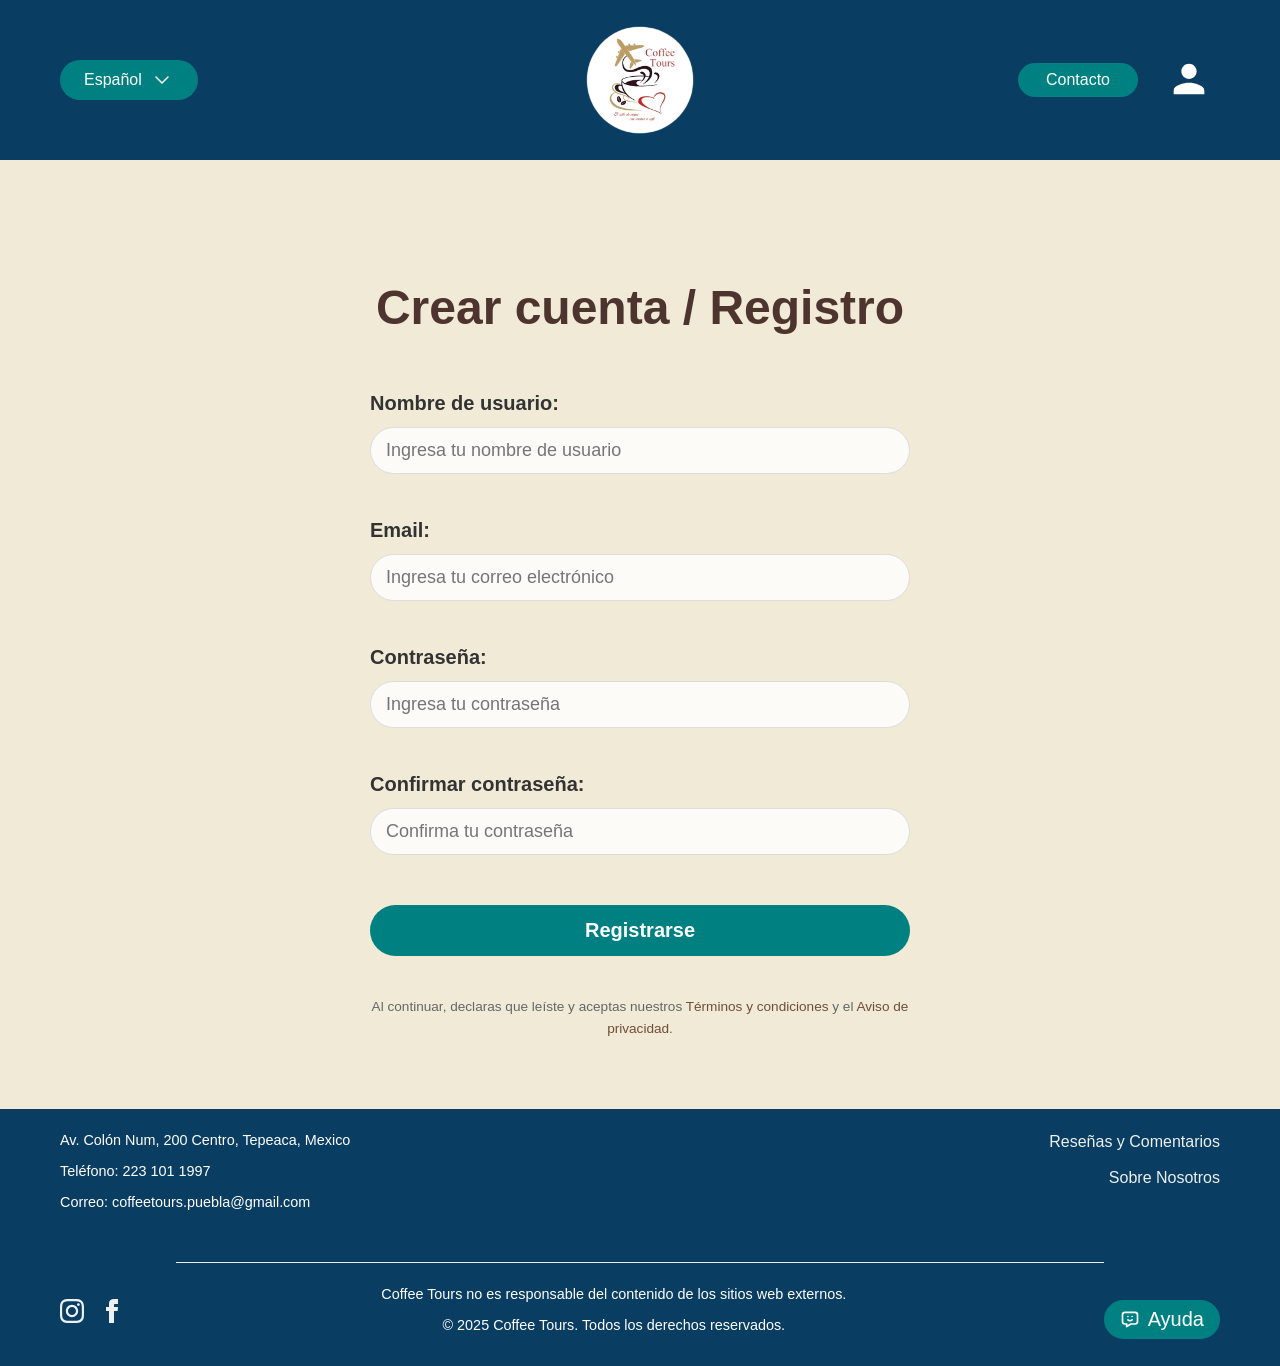
<file: registro.html>
<!DOCTYPE html>
<html lang="es">
<head>
    <meta charset="UTF-8">
    <meta name="viewport" content="width=device-width, initial-scale=1.0">
    <title>Registro - Coffee Tours</title>
    <link rel="stylesheet" href="css/registro-sesion.css">
    <style>
        .error-message {
            color: #ff0000;
            font-size: 14px;
            margin-top: 5px;
            display: none;
        }
        .success-message {
            color: #008000;
            font-size: 16px;
            margin: 15px 0;
            text-align: center;
            padding: 10px;
            background-color: #f0fff0;
            border-radius: 5px;
        }
    </style>
</head>
<body>
    <header class="site-header">
        <div class="header-wrapper">
            <div class="language-selector">
                <button class="language-btn" onclick="toggleLanguageMenu()">
                    <span id="current-language">Español</span>
                    <svg xmlns="http://www.w3.org/2000/svg" viewBox="0 0 24 24" fill="none" stroke="currentColor" stroke-linecap="round" stroke-linejoin="round" width="24" height="24" stroke-width="1.5" class="dropdown-icon">
                        <path d="M6 9l6 6l6 -6"></path>
                    </svg>
                </button>
                <div class="language-menu" id="languageMenu">
                    <a href="#" class="language-option" data-lang="es">Español</a>
                    <a href="#" class="language-option" data-lang="en">English</a>
                    <a href="#" class="language-option" data-lang="pt">Português</a>
                </div>
            </div>

            <div class="logo-container">
                <img src="imagenes/logo.png" alt="Coffee Tours Logo" class="logo">
            </div>

            <div class="header-actions">
                <button class="contact-btn" data-translate="contact">Contacto</button>
                <button class="user-btn" aria-label="Perfil de usuario">
                    <svg width="46" height="46" viewBox="0 0 24 24">
                        <path d="M12 12c2.21 0 4-1.79 4-4s-1.79-4-4-4-4 1.79-4 4 1.79 4 4 4zm0 2c-2.67 0-8 1.34-8 4v2h16v-2c0-2.66-5.33-4-8-4z"/>
                    </svg>
                </button>
            </div>
        </div>
    </header>

    <main class="main-content">
        <div class="form-container">
            <h1 data-translate="register_title">Crear cuenta / Registro</h1>

            <div id="mensaje-exito" class="success-message" style="display: none;"></div>
            <div id="mensaje-error" class="error-message" style="display: none;"></div>

            <form action="registrar_usuarios.php" method="post" id="registerForm" class="registration-form">
                <input type="hidden" id="idioma-hidden" name="idioma" value="es">
                
                <div class="form-group">
                    <label for="username" data-translate="username_label">Nombre de usuario:</label>
                    <input type="text" id="username" name="username" placeholder="Ingresa tu nombre de usuario" required>
                    <div id="username-error" class="error-message"></div>
                </div>
            
                <div class="form-group">
                    <label for="email" data-translate="email_label">Email:</label>
                    <input type="email" id="email" name="email" placeholder="Ingresa tu correo electrónico" required>
                    <div id="email-error" class="error-message"></div>
                </div>
            
                <div class="form-group">
                    <label for="password" data-translate="password_label">Contraseña:</label>
                    <input type="password" id="password" name="password" placeholder="Ingresa tu contraseña" required minlength="8">
                    <div id="password-error" class="error-message"></div>
                </div>
            
                <div class="form-group">
                    <label for="confirm_password" data-translate="confirm_password_label">Confirmar contraseña:</label>
                    <input type="password" id="confirm_password" name="confirm_password" placeholder="Confirma tu contraseña" required>
                    <div id="confirm-error" class="error-message"></div>
                </div>
                
                <button type="submit" class="submit-btn" data-translate="register_button">Registrarse</button>

                <p class="terms">
                    <span data-translate="terms_text">Al continuar, declaras que leíste y aceptas nuestros</span>
                    <a href="terminos-y-condiciones.html" data-translate="terms_link">Términos y condiciones</a> y el
                    <a href="aviso-de-privacidad.html" data-translate="privacy_link">Aviso de privacidad</a>.
                </p>
            </form>
        </div>
    </main>

    <footer class="site-footer">
        <div class="footer-wrapper">
            <div class="footer-content">
                <div class="footer-top">
                    <div class="contact-info">
                        <p data-translate="footer_address">Av. Colón Num, 200 Centro, Tepeaca, Mexico</p>
                        <p data-translate="footer_phone">Teléfono: 223 101 1997</p>
                        <p data-translate="footer_email">Correo: coffeetours.puebla@gmail.com</p>
                    </div>
                    <div class="footer-links">
                        <a href="reseñas-y-comentarios.html" data-translate="reviews_link">Reseñas y Comentarios</a>
                        <a href="nosotros.html" data-translate="about_link">Sobre Nosotros</a>
                    </div>
                </div>
                <div class="footer-divider"></div>

                <div class="bottom-footer">
                    <div class="footer-social">
                        <a href="https://www.instagram.com/coffeetours" target="_blank" class="social-icon" aria-label="Instagram">
                            <svg xmlns="http://www.w3.org/2000/svg" width="24" height="24" viewBox="0 0 24 24" fill="currentColor">
                                <path d="M12 2.163c3.204 0 3.584.012 4.85.07 3.252.148 4.771 1.691 4.919 4.919.058 1.265.069 1.645.069 4.849 0 3.205-.012 3.584-.069 4.849-.149 3.225-1.664 4.771-4.919 4.919-1.266.058-1.644.07-4.85.07-3.204 0-3.584-.012-4.849-.07-3.26-.149-4.771-1.699-4.919-4.92-.058-1.265-.07-1.644-.07-4.849 0-3.204.013-3.583.07-4.849.149-3.227 1.664-4.771 4.919-4.919 1.266-.057 1.645-.069 4.849-.069zm0-2.163c-3.259 0-3.667.014-4.947.072-4.358.2-6.78 2.618-6.98 6.98-.059 1.281-.073 1.689-.073 4.948 0 3.259.014 3.668.072 4.948.2 4.358 2.618 6.78 6.98 6.98 1.281.058 1.689.072 4.948.072 3.259 0 3.668-.014 4.948-.072 4.354-.2 6.782-2.618 6.979-6.98.059-1.28.073-1.689.073-4.948 0-3.259-.014-3.667-.072-4.947-.196-4.354-2.617-6.78-6.979-6.98-1.281-.059-1.69-.073-4.949-.073zm0 5.838c-3.403 0-6.162 2.759-6.162 6.162s2.759 6.163 6.162 6.163 6.162-2.759 6.162-6.163c0-3.403-2.759-6.162-6.162-6.162zm0 10.162c-2.209 0-4-1.79-4-4 0-2.209 1.791-4 4-4s4 1.791 4 4c0 2.21-1.791 4-4 4zm6.406-11.845c-.796 0-1.441.645-1.441 1.44s.645 1.44 1.441 1.44c.795 0 1.439-.645 1.439-1.44s-.644-1.44-1.439-1.44z"/>
                            </svg>
                        </a>
                        <a href="https://www.facebook.com/coffeetours" target="_blank" class="social-icon" aria-label="Facebook">
                            <svg xmlns="http://www.w3.org/2000/svg" width="24" height="24" viewBox="0 0 24 24" fill="currentColor">
                                <path d="M9 8h-3v4h3v12h5v-12h3.642l.358-4h-4v-1.667c0-.955.192-1.333 1.115-1.333h2.885v-5h-3.808c-3.596 0-5.192 1.583-5.192 4.615v3.385z"/>
                            </svg>
                        </a>
                    </div>
                    <div class="copyright-notice">
                        <p data-translate="footer_disclaimer">Coffee Tours no es responsable del contenido de los sitios web externos.</p>
                        <p data-translate="footer_copyright">© 2025 Coffee Tours. Todos los derechos reservados.</p>
                    </div>

                    <button type="button" class="chat-boot-btn" aria-label="Chat de ayuda">
                        <svg xmlns="http://www.w3.org/2000/svg" viewBox="0 0 24 24" fill="none" stroke="currentColor" stroke-linecap="round" stroke-linejoin="round" width="20" height="20" stroke-width="2">
                            <path d="M18 4a3 3 0 0 1 3 3v8a3 3 0 0 1 -3 3h-5l-5 3v-3h-2a3 3 0 0 1 -3 -3v-8a3 3 0 0 1 3 -3h12z"></path>
                            <path d="M9.5 9h.01"></path>
                            <path d="M14.5 9h.01"></path>
                            <path d="M9.5 13a3.5 3.5 0 0 0 5 0"></path>
                        </svg>
                        <span data-translate="help_text">Ayuda</span>
                    </button>
                </div>
            </div>
        </div>
    </footer>
    <script src="scripts/traducciones.js"></script>
    <script>
  
        

        // Función para cambiar idioma
        function changeLanguage(lang) {
            // Guardar preferencia
            localStorage.setItem('preferredLanguage', lang);
            document.getElementById('idioma-hidden').value = lang;
            
            // Actualizar botón de idioma
            document.getElementById('current-language').textContent = 
                lang === 'es' ? 'Español' : lang === 'en' ? 'English' : 'Português';
            
            // Traducir elementos con data-translate
            document.querySelectorAll('[data-translate]').forEach(el => {
                const key = el.getAttribute('data-translate');
                if (translations[lang][key]) {
                    if (el.tagName === 'INPUT' && el.placeholder) {
                        el.placeholder = translations[lang][key];
                    } else {
                        el.textContent = translations[lang][key];
                    }
                }
            });
        }

        // Validación del formulario
        function validateForm() {
            let isValid = true;
            
            // Limpiar errores previos
            document.querySelectorAll('.error-message').forEach(el => {
                el.textContent = '';
                el.style.display = 'none';
            });
            
            // Validar contraseñas coincidan
            const password = document.getElementById('password').value;
            const confirmPassword = document.getElementById('confirm_password').value;
            
            if (password !== confirmPassword) {
                const lang = document.getElementById('idioma-hidden').value || 'es';
                document.getElementById('confirm-error').textContent = translations[lang]['password_mismatch'];
                document.getElementById('confirm-error').style.display = 'block';
                isValid = false;
            }
            
            // Validar longitud mínima de contraseña
            if (password.length < 8) {
                const lang = document.getElementById('idioma-hidden').value || 'es';
                document.getElementById('password-error').textContent = translations[lang]['password_length'];
                document.getElementById('password-error').style.display = 'block';
                isValid = false;
            }
            
            // Validar formato de email
            const email = document.getElementById('email').value;
            if (!/^[^\s@]+@[^\s@]+\.[^\s@]+$/.test(email)) {
                const lang = document.getElementById('idioma-hidden').value || 'es';
                document.getElementById('email-error').textContent = translations[lang]['invalid_email'];
                document.getElementById('email-error').style.display = 'block';
                isValid = false;
            }
            
            return isValid;
        }
        
        // Inicialización al cargar
        document.addEventListener('DOMContentLoaded', function() {
            // Cargar idioma guardado o usar español por defecto
            const lang = localStorage.getItem('preferredLanguage') || 'es';
            changeLanguage(lang);
            
            // Configurar eventos para los botones de idioma
            document.querySelectorAll('.language-option').forEach(option => {
                option.addEventListener('click', function(e) {
                    e.preventDefault();
                    const lang = this.getAttribute('data-lang');
                    changeLanguage(lang);
                });
            });
            
            // Función para mostrar/ocultar menú de idiomas
            window.toggleLanguageMenu = function() {
                const menu = document.getElementById('languageMenu');
                menu.style.display = menu.style.display === 'block' ? 'none' : 'block';
            };
            
            // Validación en tiempo real para confirmar contraseña
            document.getElementById('confirm_password').addEventListener('input', function() {
                const password = document.getElementById('password').value;
                const errorElement = document.getElementById('confirm-error');
                
                if (this.value !== password) {
                    const lang = document.getElementById('idioma-hidden').value || 'es';
                    errorElement.textContent = translations[lang]['password_mismatch'];
                    errorElement.style.display = 'block';
                } else {
                    errorElement.style.display = 'none';
                }
            });
            
            // Manejar el envío del formulario
            document.getElementById('registerForm').addEventListener('submit', function(e) {
                if (!validateForm()) {
                    e.preventDefault();
                }
               
            });

            // Acción para el botón de contacto
            document.querySelector('.contact-btn').addEventListener('click', function() {
                window.location.href = 'contacto.html';
            });
        });
    </script>
</body>
</html>
</file>
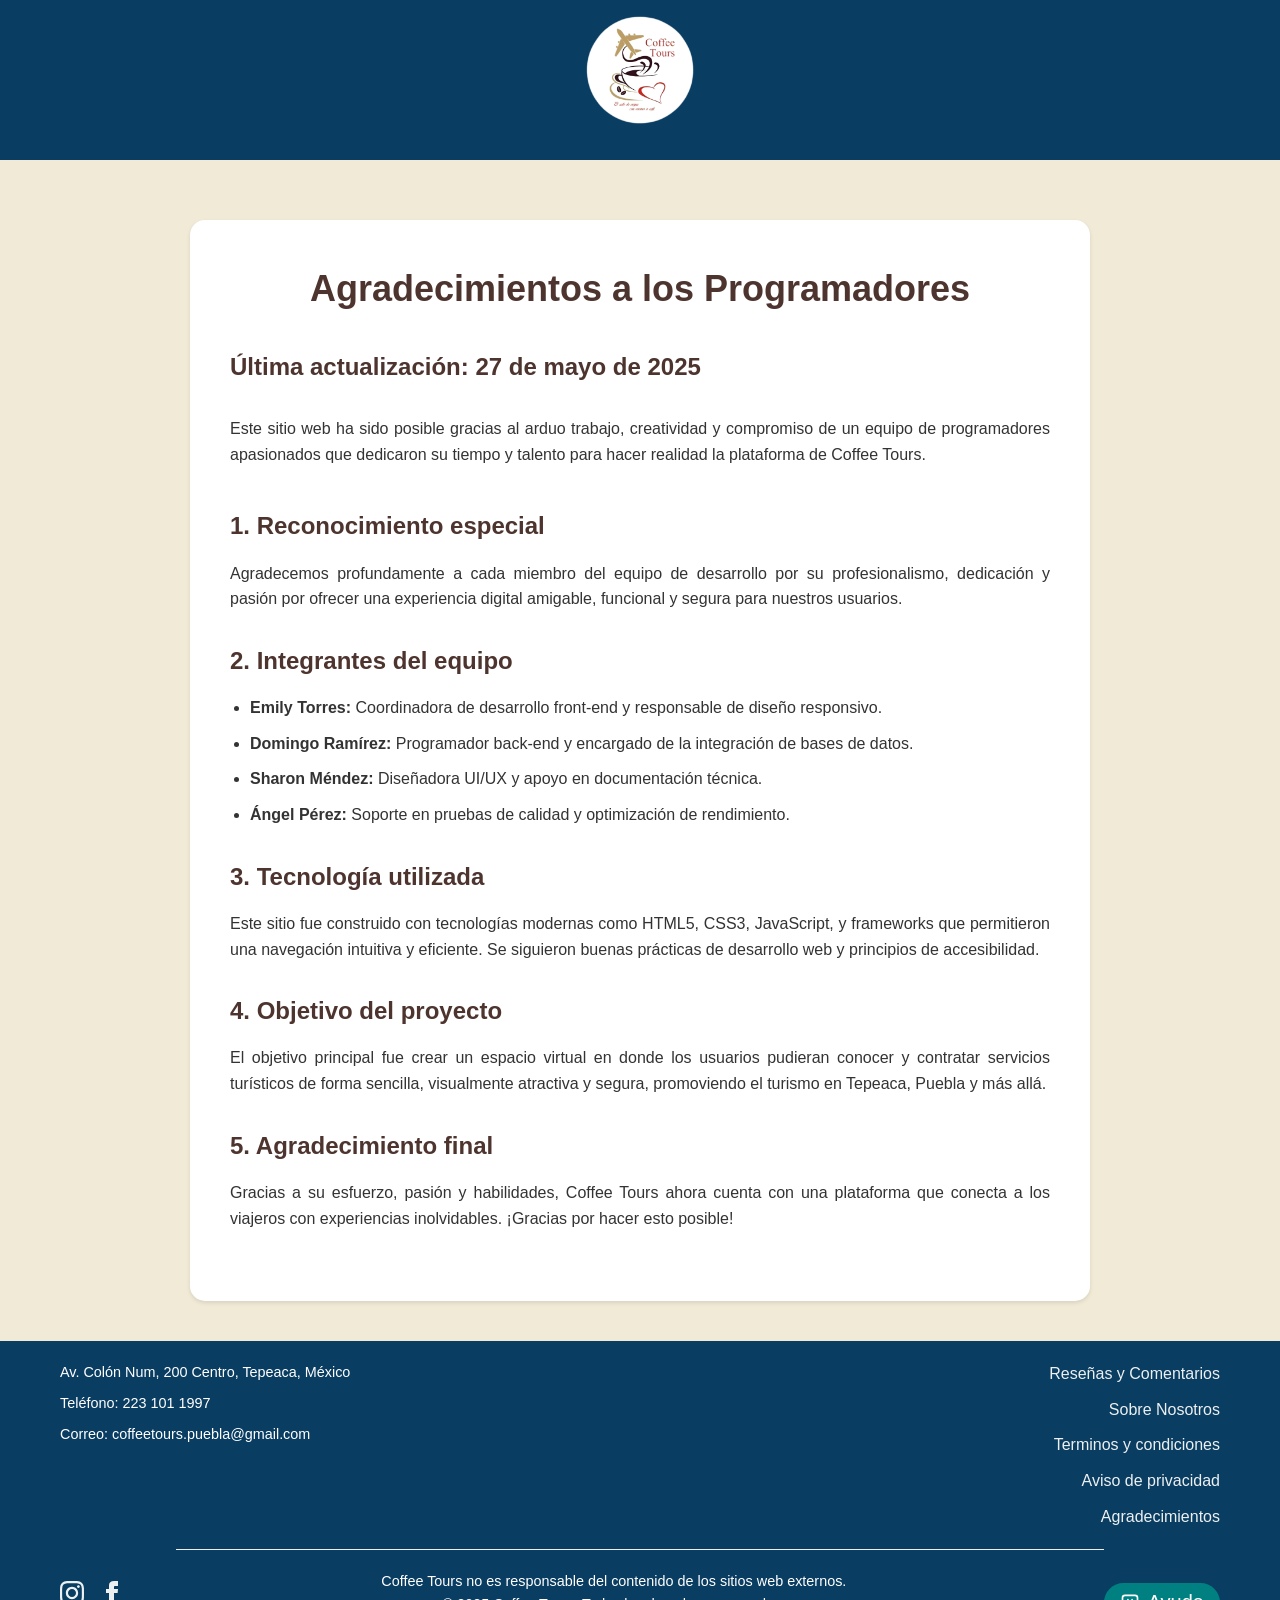
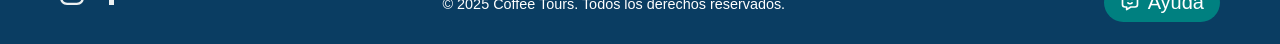
<file: terminos-y-condiciones.html>
<!DOCTYPE html>
<html lang="es">
<head>
    <meta charset="UTF-8">
    <meta name="viewport" content="width=device-width, initial-scale=1.0">
    <title>Agradecimientos a los Programadores</title>
    <link rel="stylesheet" href="css/condiciones.css">
    <script src="scripts/header.js" defer></script>
</head>
<body>
    <header class="site-header">
        <div class="logo-container">
            <a href="pagina_inicio.html">
                <img src="imagenes/logo.png" class="logo" alt="Logo Coffee Tours">
            </a>
        </div>
    </header>

    <main class="main-content">
        <div class="terms-container">
            <h1>Agradecimientos a los Programadores</h1>
            <h2>Última actualización: 27 de mayo de 2025</h2>
            <p>Este sitio web ha sido posible gracias al arduo trabajo, creatividad y compromiso de un equipo de programadores apasionados que dedicaron su tiempo y talento para hacer realidad la plataforma de Coffee Tours.</p>

            <section class="terms-section">
                <h2>1. Reconocimiento especial</h2>
                <p>Agradecemos profundamente a cada miembro del equipo de desarrollo por su profesionalismo, dedicación y pasión por ofrecer una experiencia digital amigable, funcional y segura para nuestros usuarios.</p>
            </section>

            <section class="terms-section">
                <h2>2. Integrantes del equipo</h2>
                <ul>
                    <li><strong>Emily Torres:</strong> Coordinadora de desarrollo front-end y responsable de diseño responsivo.</li>
                    <li><strong>Domingo Ramírez:</strong> Programador back-end y encargado de la integración de bases de datos.</li>
                    <li><strong>Sharon Méndez:</strong> Diseñadora UI/UX y apoyo en documentación técnica.</li>
                    <li><strong>Ángel Pérez:</strong> Soporte en pruebas de calidad y optimización de rendimiento.</li>
                </ul>
            </section>

            <section class="terms-section">
                <h2>3. Tecnología utilizada</h2>
                <p>Este sitio fue construido con tecnologías modernas como HTML5, CSS3, JavaScript, y frameworks que permitieron una navegación intuitiva y eficiente. Se siguieron buenas prácticas de desarrollo web y principios de accesibilidad.</p>
            </section>

            <section class="terms-section">
                <h2>4. Objetivo del proyecto</h2>
                <p>El objetivo principal fue crear un espacio virtual en donde los usuarios pudieran conocer y contratar servicios turísticos de forma sencilla, visualmente atractiva y segura, promoviendo el turismo en Tepeaca, Puebla y más allá.</p>
            </section>

            <section class="terms-section">
                <h2>5. Agradecimiento final</h2>
                <p>Gracias a su esfuerzo, pasión y habilidades, Coffee Tours ahora cuenta con una plataforma que conecta a los viajeros con experiencias inolvidables. ¡Gracias por hacer esto posible!</p>
            </section>
        </div>
    </main>

    <footer class="site-footer">
        <div class="footer-wrapper">
            <div class="footer-content">
                <div class="footer-top">
                    <div class="contact-info">
                        <p>Av. Colón Num, 200 Centro, Tepeaca, México</p>
                        <p>Teléfono: 223 101 1997</p>
                        <p>Correo: coffeetours.puebla@gmail.com</p>
                    </div>
                    <div class="footer-links">
                        <a href="reseñas-y-comentarios.html">Reseñas y Comentarios</a>
                        <a href="nosotros.html">Sobre Nosotros</a>
                        <a href="terminos-y-condiciones.html" data-translate="Term_link">Terminos y condiciones</a>
                         <a href="aviso-de-privacidad.html" data-translate="priv_link">Aviso de privacidad</a>
                          <a href="agradecimientos.html" data-translate="agra_link">Agradecimientos</a>
                    </div>
                </div>
                <div class="footer-divider"></div>

                <div class="bottom-footer">
                    <div class="footer-social">
                        <a href="https://www.instagram.com/coffeetours" target="_blank" class="social-icon">
                            <svg xmlns="http://www.w3.org/2000/svg" width="24" height="24" viewBox="0 0 24 24" fill="currentColor">
                                <path d="M12 2.163c3.204 0 3.584.012 4.85.07 3.252.148 4.771 1.691 4.919 4.919.058 1.265.069 1.645.069 4.849 0 3.205-.012 3.584-.069 4.849-.149 3.225-1.664 4.771-4.919 4.919-1.266.058-1.644.07-4.85.07-3.204 0-3.584-.012-4.849-.07-3.26-.149-4.771-1.699-4.919-4.92-.058-1.265-.07-1.644-.07-4.849 0-3.204.013-3.583.07-4.849.149-3.227 1.664-4.771 4.919-4.919 1.266-.057 1.645-.069 4.849-.069zm0-2.163c-3.259 0-3.667.014-4.947.072-4.358.2-6.78 2.618-6.98 6.98-.059 1.281-.073 1.689-.073 4.948 0 3.259.014 3.668.072 4.948.2 4.358 2.618 6.78 6.98 6.98 1.281.058 1.689.072 4.948.072 3.259 0 3.668-.014 4.948-.072 4.354-.2 6.782-2.618 6.979-6.98.059-1.28.073-1.689.073-4.948 0-3.259-.014-3.667-.072-4.947-.196-4.354-2.617-6.78-6.979-6.98-1.281-.059-1.69-.073-4.949-.073zm0 5.838c-3.403 0-6.162 2.759-6.162 6.162s2.759 6.163 6.162 6.163 6.162-2.759 6.162-6.163c0-3.403-2.759-6.162-6.162-6.162zm0 10.162c-2.209 0-4-1.79-4-4 0-2.209 1.791-4 4-4s4 1.791 4 4c0 2.21-1.791 4-4 4zm6.406-11.845c-.796 0-1.441.645-1.441 1.44s.645 1.44 1.441 1.44c.795 0 1.439-.645 1.439-1.44s-.644-1.44-1.439-1.44z"/>
                            </svg>
                        </a>
                        <a href="https://www.facebook.com/coffeetours" target="_blank" class="social-icon">
                            <svg xmlns="http://www.w3.org/2000/svg" width="24" height="24" viewBox="0 0 24 24" fill="currentColor">
                                <path d="M9 8h-3v4h3v12h5v-12h3.642l.358-4h-4v-1.667c0-.955.192-1.333 1.115-1.333h2.885v-5h-3.808c-3.596 0-5.192 1.583-5.192 4.615v3.385z"/>
                            </svg>
                        </a>
                    </div>
                    <div class="copyright-notice">
                        <p>Coffee Tours no es responsable del contenido de los sitios web externos.<br>
                        © 2025 Coffee Tours. Todos los derechos reservados.</p>
                    </div>

                    <button type="button" class="chat-boot-btn">
                        <svg xmlns="http://www.w3.org/2000/svg"
                        viewBox="0 0 24 24" fill="none" stroke="currentColor"
                        stroke-linecap="round" stroke-linejoin="round" width="20"
                        height="20" stroke-width="2">
                            <path d="M18 4a3 3 0 0 1 3 3v8a3 3 0 0 1 -3 3h-5l-5 3v-3h-2a3 3 0 0 1 -3 -3v-8a3 3 0 0 1 3 -3h12z"></path>
                            <path d="M9.5 9h.01"></path> <path d="M14.5 9h.01"></path>
                            <path d="M9.5 13a3.5 3.5 0 0 0 5 0"></path>
                        </svg>
                        <span>Ayuda</span>
                    </button>
                </div>
            </div>
        </div>
    </footer>
</body>
</html>
</file>
<file: css/condiciones.css>
/*Importar la fuente*/
@import url('https://fonts.googleapis.com/css2?family=Libre+Caslon+Text:wght@400;700&display=swap');
/* Reset y estilos base */
* {
    margin: 0;
    padding: 0;
    box-sizing: border-box;
    font-family: 'Inter', Arial, Helvetica, sans-serif;
}

body {
    background-color: #F0EAD6;
    color: #333;
    line-height: 1.6;
    display: flex;
    flex-direction: column;
    min-height: 100vh;
    margin: 0;
}

/* Contenido principal */
.main-content {
    flex: 1;
    display: flex;
    justify-content: center;
    align-items: center;
    padding: 20px;
    margin-top: 20px;
}

.form-container {
    max-width: 600px;
    border: none;
    background: transparent;
    box-shadow: none;
    padding: 30px;
}

/* Header */
.site-header {
    background-color: #0A3D62;
    height: 160px;
    width: 100%;
    position: relative;
}

.header-wrapper {
    max-width: 1200px;
    height: 100%;
    margin: 0 auto;
    padding: 0 20px;
    display: flex;
    justify-content: space-between;
    align-items: center;
}

.language-selector {
    position: relative;
}

.language-btn {
    background-color: #008080;
    border: none;
    color: #fff;
    padding: 8px 24px;
    border-radius: 50px;
    cursor: pointer;
    display: flex;
    align-items: center;
    gap: 8px;
    font-size: 16px;
    min-width: 120px;
}

.language-menu {
    position: absolute;
    top: 100%;
    left: 0;
    background: #fff;
    border-radius: 8px;
    margin-top: 8px;
    box-shadow: 0 2px 10px rgba(0,0,0,0.1);
    display: none;
    min-width: 120px;
    z-index: 1000;
}

.language-menu.show {
    display: block;
}

.dropdown-icon {
    transition: transform 0.3s ease;
}

.language-option {
    display: block;
    padding: 10px 20px;
    color: #333;
    text-decoration: none;
    transition: background-color 0.3s;
}

.language-option:hover {
    background-color: #f5f5f5;
}

.language-option.selected {
    background-color: #e8f0fe;
    color: #1a73e8;
}

.logo-container {
    position: absolute;
    left: 50%;
    transform: translateX(-50%);
}

.logo {
    height: 140px;
    width: auto;
    display: block;
}

.header-actions {
    display: flex;
    align-items: center;
    gap: 20px;
}

.contact-btn {
    background-color: #008080;
    border: none;
    color: #fff;
    padding: 8px 24px;
    border-radius: 20px;
    cursor: pointer;
    transition: all 0.3s ease;
    font-size: 16px;
    min-width: 120px;
}

.user-btn {
    background: transparent;
    border: none;
    cursor: pointer;
    padding: 8px;
}

.user-btn svg {
    fill: #fff;
}

.contact-btn:hover, .language-btn:hover {
    background-color: #4E342E;
}

/* Términos y condiciones */
.main-content {
    padding: 40px 20px;
    background-color: #F0EAD6;
}

.terms-container {
    max-width: 900px;
    margin: 0 auto;
    background-color: #fff;
    padding: 40px;
    border-radius: 15px;
    box-shadow: 0 2px 4px rgba(0,0,0,0.1);
}

.terms-container h1 {
    color: #4E342E;
    font-size: 36px;
    margin-bottom: 30px;
    text-align: center;
    font-family: 'Inter', Arial, sans-serif;
}

.terms-container h2 {
    color: #4E342E;
    font-size: 24px;
    margin-bottom: 30px;
    text-align: left;
    font-family: 'Inter', Arial, sans-serif;
}

.terms-container p {
    color: #333;
    line-height: 1.6;
    margin-bottom: 40px;
    text-align: justify;
}

.terms-section {
    margin-bottom: 30px;
}

.terms-section h2 {
    color: #4E342E;
    font-size: 24px;
    margin-bottom: 15px;
    font-family: 'Inter', Arial, sans-serif;
}

.terms-section p {
    color: #333;
    line-height: 1.6;
    margin-bottom: 15px;
    text-align: justify;
}

.terms-section ul {
    list-style-type: disc;
    padding-left: 20px;
    margin-bottom: 15px;
}

.terms-section li {
    color: #333;
    line-height: 1.6;
    margin-bottom: 10px;
}

/* Footer */
.site-footer {
    width: 100%;
    background-color: #0A3D62;
    color: #ecf0f1;
    padding: 20px 0;
    margin-top: auto;
}

.chat-boot-btn {
    background-color: #008080;
    color: white;
    border: none;
    border-radius: 50px;
    display: flex;
    align-items: center;
    gap: 8px;
    padding: 8px 16px;
    cursor: pointer;
    transition: background-color 0.3s;
    margin-top: 10px;
    font-size: 20px;
}

.chat-boot-btn:hover {
    background-color: #5a3c29;
}

.footer-wrapper {
    max-width: 1200px;
    margin: 0 auto;
    padding: 0 20px;
    display: flex;
    justify-content: space-between;
    align-items: flex-start;
}

.footer-content {
    width: 100%;
}

.footer-top {
    display: flex;
    justify-content: space-between;
    align-items: flex-start;
    margin-bottom: 20px;
}

.footer-links {
    display: flex;
    flex-direction: column;
    gap: 10px;
}

.footer-links a {
    color: #ecf0f1;
    text-decoration: none;
    transition: color 0.3s;
    text-align: right;
}

.footer-links a:hover {
    color: #F0EAD6;
    text-decoration: underline;
}

.contact-info {
    margin-bottom: 20px;
}

.footer-divider {
    height: 1px;
    background-color: #fff;
    margin: 20px 0;
}

.bottom-footer {
    display: flex;
    align-items: center;
    justify-content: space-between;
    width: 100%;
}

.footer-content p {
    color: #fff;
    margin-bottom: 8px;
    font-size: 0.9rem;
}

.footer-divider {
    height: 1px;
    background-color: #eee;
    margin: 20px auto;
    width: 80%;
}

.copyright-notice {
    flex-grow: 1;
    text-align: center;
    margin: 0 20px;
}

.footer-social {
    display: flex;
    gap: 16px;
}

.social-icon {
    color: #ecf0f1;
    transition: color 0.3s ease;
}

.social-icon:hover {
    color: #fff;
}

/* Responsive */
@media (max-width: 768px) {
    .form-container {
        padding: 30px 20px;
    }

    h1 {
        font-size: 32px;
        margin-bottom: 20px;
        white-space: normal;
    }

    .form-group input {
        padding: 10px 12px;
    }

    .submit-btn {
        padding: 12px;
    }

    .site-footer {
        padding: 20px 15px;
    }
}
</file>
<file: css/privacidad.css>
/*Importar la fuente*/
@import url('https://fonts.googleapis.com/css2?family=Libre+Caslon+Text:wght@400;700&display=swap');
/* Reset y estilos base */
* {
    margin: 0;
    padding: 0;
    box-sizing: border-box;
    font-family: 'Inter', Arial, Helvetica, sans-serif;
}

body {
    background-color: #F0EAD6;
    color: #333;
    line-height: 1.6;
    display: flex;
    flex-direction: column;
    min-height: 100vh;
    margin: 0;
}

/* Contenido principal */
.main-content {
    flex: 1;
    display: flex;
    justify-content: center;
    align-items: center;
    padding: 20px;
    margin-top: 20px;
}

.form-container {
    max-width: 600px;
    border: none;
    background: transparent;
    box-shadow: none;
    padding: 30px;
}

/* Header */
.site-header {
    background-color: #0A3D62;
    height: 160px;
    width: 100%;
    position: relative;
}

.header-wrapper {
    max-width: 1200px;
    height: 100%;
    margin: 0 auto;
    padding: 0 20px;
    display: flex;
    justify-content: space-between;
    align-items: center;
}

.language-selector {
    position: relative;
}

.language-btn {
    background-color: #008080;
    border: none;
    color: #fff;
    padding: 8px 24px;
    border-radius: 50px;
    cursor: pointer;
    display: flex;
    align-items: center;
    gap: 8px;
    font-size: 16px;
    min-width: 120px;
}

.language-menu {
    position: absolute;
    top: 100%;
    left: 0;
    background: #fff;
    border-radius: 8px;
    margin-top: 8px;
    box-shadow: 0 2px 10px rgba(0,0,0,0.1);
    display: none;
    min-width: 120px;
    z-index: 1000;
}

.language-menu.show {
    display: block;
}

.dropdown-icon {
    transition: transform 0.3s ease;
}

.language-option {
    display: block;
    padding: 10px 20px;
    color: #333;
    text-decoration: none;
    transition: background-color 0.3s;
}

.language-option:hover {
    background-color: #f5f5f5;
}

.language-option.selected {
    background-color: #e8f0fe;
    color: #1a73e8;
}

.logo-container {
    position: absolute;
    left: 50%;
    transform: translateX(-50%);
}

.logo {
    height: 140px;
    width: auto;
    display: block;
}

.header-actions {
    display: flex;
    align-items: center;
    gap: 20px;
}

.contact-btn {
    background-color: #008080;
    border: none;
    color: #fff;
    padding: 8px 24px;
    border-radius: 20px;
    cursor: pointer;
    transition: all 0.3s ease;
    font-size: 16px;
    min-width: 120px;
}

.user-btn {
    background: transparent;
    border: none;
    cursor: pointer;
    padding: 8px;
}

.user-btn svg {
    fill: #fff;
}

.contact-btn:hover, .language-btn:hover {
    background-color: #4E342E;
}

/* Aviso de privacidad*/
.main-content {
    padding: 40px 20px;
    background-color: #F0EAD6;
}

.privacy-container {
    max-width: 900px;
    margin: 0 auto;
    background-color: #fff;
    padding: 40px;
    border-radius: 15px;
    box-shadow: 0 2px 4px rgba(0,0,0,0.1);
}

.privacy-container h1 {
    color: #4E342E;
    font-size: 36px;
    margin-bottom: 10px;
    text-align: center;
}

.privacy-container h2 {
    color: #4E342E;
    font-size: 24px;
    margin-bottom: 30px;
    text-align: left;
    font-family: 'Inter', Arial, sans-serif;
}

.privacy-section {
    margin-bottom: 30px;
}

.privacy-section h2 {
    color: #4E342E;
    font-size: 24px;
    margin-bottom: 15px;
    text-align: left;
    font-weight: bold;
}

.intro-text {
    color: #4E342E;
    line-height: 1.6;
    margin-bottom: 30px;
    text-align: justify;
}

.privacy-section p {
    color: #333;
    line-height: 1.6;
    margin-bottom: 15px;
    text-align: justify;
}

.privacy-section ul {
    list-style-type: disc;
    padding-left: 20px;
    margin-bottom: 15px;
}

.privacy-section li {
    color: #333;
    line-height: 1.6;
    margin-bottom: 10px;
}

/* Footer */
.site-footer {
    width: 100%;
    background-color: #0A3D62;
    color: #ecf0f1;
    padding: 20px 0;
    margin-top: auto;
}

.chat-boot-btn {
    background-color: #008080;
    color: white;
    border: none;
    border-radius: 50px;
    display: flex;
    align-items: center;
    gap: 8px;
    padding: 8px 16px;
    cursor: pointer;
    transition: background-color 0.3s;
    margin-top: 10px;
    font-size: 20px;
}

.chat-boot-btn:hover {
    background-color: #5a3c29;
}

.footer-wrapper {
    max-width: 1200px;
    margin: 0 auto;
    padding: 0 20px;
    display: flex;
    justify-content: space-between;
    align-items: flex-start;
}

.footer-content {
    width: 100%;
}

.footer-top {
    display: flex;
    justify-content: space-between;
    align-items: flex-start;
    margin-bottom: 20px;
}

.footer-links {
    display: flex;
    flex-direction: column;
    gap: 10px;
}

.footer-links a {
    color: #ecf0f1;
    text-decoration: none;
    transition: color 0.3s;
    text-align: right;
}

.footer-links a:hover {
    color: #F0EAD6;
    text-decoration: underline;
}

.contact-info {
    margin-bottom: 20px;
}

.footer-divider {
    height: 1px;
    background-color: #fff;
    margin: 20px 0;
}

.bottom-footer {
    display: flex;
    align-items: center;
    justify-content: space-between;
    width: 100%;
}

.footer-content p {
    color: #fff;
    margin-bottom: 8px;
    font-size: 0.9rem;
}

.footer-divider {
    height: 1px;
    background-color: #eee;
    margin: 20px auto;
    width: 80%;
}

.copyright-notice {
    flex-grow: 1;
    text-align: center;
    margin: 0 20px;
}

.footer-social {
    display: flex;
    gap: 16px;
}

.social-icon {
    color: #ecf0f1;
    transition: color 0.3s ease;
}

.social-icon:hover {
    color: #fff;
}

/* Responsive */
@media (max-width: 768px) {
    .form-container {
        padding: 30px 20px;
    }

    h1 {
        font-size: 32px;
        margin-bottom: 20px;
        white-space: normal;
    }

    .form-group input {
        padding: 10px 12px;
    }

    .submit-btn {
        padding: 12px;
    }

    .site-footer {
        padding: 20px 15px;
    }
}
</file>
<file: css/contacto.css>
/*Importar la fuente*/
@import url('https://fonts.googleapis.com/css2?family=Libre+Caslon+Text:wght@400;700&display=swap');
/* Reset y estilos base */
* {
    margin: 0;
    padding: 0;
    box-sizing: border-box;
    font-family: 'Inter', Arial, Helvetica, sans-serif;
}

body {
    background-color: #F0EAD6;
    color: #333;
    line-height: 1.6;
    display: flex;
    flex-direction: column;
    min-height: 100vh;
    margin: 0;
}

/* Contenido principal */
.main-content {
    flex: 1;
    display: flex;
    justify-content: center;
    align-items: center;
    padding: 40px 20px;
    margin-top: 40px;
}

.form-container {
    max-width: 600px;
    border: none;
    background: transparent;
    box-shadow: none;
    padding: 30px;
}

/* Header */
.site-header {
    background-color: #0A3D62;
    height: 160px;
    width: 100%;
    position: relative;
}

.header-wrapper {
    max-width: 1200px;
    height: 100%;
    margin: 0 auto;
    padding: 0 20px;
    display: flex;
    justify-content: space-between;
    align-items: center;
}

.language-selector {
    position: relative;
}

.language-btn {
    background-color: #008080;
    border: none;
    color: #fff;
    padding: 8px 24px;
    border-radius: 50px;
    cursor: pointer;
    display: flex;
    align-items: center;
    gap: 8px;
    font-size: 16px;
    min-width: 120px;
}

.language-menu {
    position: absolute;
    top: 100%;
    left: 0;
    background: #fff;
    border-radius: 8px;
    margin-top: 8px;
    box-shadow: 0 2px 10px rgba(0,0,0,0.1);
    display: none;
    min-width: 120px;
    z-index: 1000;
}

.language-menu.show {
    display: block;
}

.dropdown-icon {
    transition: transform 0.3s ease;
}

.language-option {
    display: block;
    padding: 10px 20px;
    color: #333;
    text-decoration: none;
    transition: background-color 0.3s;
}

.language-option:hover {
    background-color: #f5f5f5;
}

.language-option.selected {
    background-color: #e8f0fe;
    color: #1a73e8;
}

.logo-container {
    position: absolute;
    left: 50%;
    transform: translateX(-50%);
}

.logo {
    height: 140px;
    width: auto;
    display: block;
}

.header-actions {
    display: flex;
    align-items: center;
    gap: 20px;
}

.contact-btn {
    background-color: #008080;
    border: none;
    color: #fff;
    padding: 8px 24px;
    border-radius: 20px;
    cursor: pointer;
    transition: all 0.3s ease;
    font-size: 16px;
    min-width: 120px;
}

.user-btn {
    background: transparent;
    border: none;
    cursor: pointer;
    padding: 8px;
}

.user-btn svg {
    fill: #fff;
}

.contact-btn:hover, .language-btn:hover {
    background-color: #4E342E;
}

/* Contenido */
.main-content {
    display: block;
    max-width: 1100px;
    margin: 0 auto;
    padding: 40px 0px;
}

h1 {
    color: #4E342E;
    font-size: 48px;
    margin-bottom: 40px;
    font-family: 'Inter', Arial, Helvetica, sans-serif;
    text-align: left;
    display: block;
}

.contact-grid {
    display: grid;
    grid-template-columns: 1.2fr 1.2fr;
    gap: 60px;
    padding: 0;
    align-items: start;
}

.contact-info {
    padding-right: 20px;
    max-width: 300px;
}

.schedule-section {
    display: flex;
    align-items: center;
    gap: 20px;
    margin-bottom: 20px;
    width: 100%;
}

.schedule-section div {
    display: flex;
    align-items: center; /* Alinea el contenido del div */
}

.schedule-section svg {
    color: #4E342E;
    width: 48px; /* Aumentado de 36px a 48px */
    height: 48px;
}

.schedule-section p {
        margin: 0; /* Elimina márgenes predeterminados */
        line-height: 1.5; /* Mejora el espaciado entre líneas */
        font-size: 20px;
        font-size: 24px;
}

.social-section h2 {
    color: #4E342E;
    font-size: 32px;
    margin-bottom: 20px;
}

.social-icons {
    display: flex;
    flex-direction: column;
    gap: 20px;
}

.social-icons a {
    display: flex;
    align-items: flex-start;
    gap: 15px;
    text-decoration: none;
    color: #4E342E;
    width: 100%;
}

.social-icons svg {
    flex-shrink: 0; /* Evita que el ícono se encoja */
    color: #000;
    width: 48px;
    height: 48px;
    stroke: currentColor;
    stroke-width: 2;
    fill: none;
}

.social-icons p {
    margin: 0;
    line-height: 1.2;
    font-size: 24px;
    color: #4E342E;
    word-break: break-word; /* Permite que el texto se rompa */
    flex: 1; /* Toma el espacio restante */
    max-width: 200px;
}

.social-icons a:hover svg {
    color: #008080;
}

.social-icons a:hover p {
    color: #008080;
}

.social-icons svg:hover {
    color: #008080;
}

.location-section {
    margin-top: 40px;
}
.location-section h2 {
    color: #4E342E;
    font-size: 32px;
    margin-bottom: 20px;
}

.location-section img {
    width: 100%;
    border-radius: 10px;
}

.contact-form {
    background-color: #C9A66B;
    padding: 40px;
    border-radius: 30px;
    font-weight: bold;
    width: 100%;
    box-shadow: 0 4px 6px rgba(0, 0, 0, 0.1);
}

.form-title {
    color: #4E342E;
    font-size: 32px;
    margin-bottom: 25px;
    text-align: center;
    position: relative;
    padding-bottom: 15px;
}

.form-title::after {
    content: '';
    position: absolute;
    bottom: 0;
    left: 50%;
    transform: translateX(-50%);
    width: 530px; /* Ancho de la línea */
    height: 2px; /* Grosor de la línea */
    background-color: #4E342E; /* Color de la línea */
}

.form-group {
    margin-bottom: 20px;
    font-size: 20px;
}

.form-group label {
    display: block;
    margin-bottom: 8px;
    color: #4E342E;
}

.form-control {
    width: 100%;
    padding: 12px 20px;
    border: none;
    border-radius: 30px;
    background-color: #F0EAD6;
    min-width: 250px;
}

.form-row {
    display: grid;
    grid-template-columns: 1fr 1fr;
    gap: 30px;
}

textarea.form-control {
    min-height: 150px;
    padding: 20px;
}

.submit-btn {
    background-color: #008080;
    color: white;
    padding: 12px 60px;
    border: none;
    border-radius: 50px;
    cursor: pointer;
    transition: background-color 0.3s ease;
    display: block;
    margin: 20px auto 0;
    width: fit-content;
    font-size: 20px;
    min-width: 200px;
}

.submit-btn:hover {
    background-color: #5a3c29;
}


/* Footer */
.site-footer {
    width: 100%;
    background-color: #0A3D62;
    color: #ecf0f1;
    padding: 20px 0;
    margin-top: auto;
}

.chat-boot-btn {
    background-color: #008080;
    color: white;
    border: none;
    border-radius: 50px;
    display: flex;
    align-items: center;
    gap: 8px;
    padding: 8px 16px;
    cursor: pointer;
    transition: background-color 0.3s;
    margin-top: 10px;
    font-size: 20px;
}

.chat-boot-btn:hover {
    background-color: #5a3c29;
}

.footer-wrapper {
    max-width: 1200px;
    margin: 0 auto;
    padding: 0 20px;
    display: flex;
    justify-content: space-between;
    align-items: flex-start;
}

.footer-content {
    width: 100%;
}

.footer-top {
    display: flex;
    justify-content: space-between;
    align-items: flex-start;
    margin-bottom: 20px;
}

.footer-links {
    display: flex;
    flex-direction: column;
    gap: 10px;
}

.footer-links a {
    color: #ecf0f1;
    text-decoration: none;
    transition: color 0.3s;
    text-align: right;
}

.footer-links a:hover {
    color: #F0EAD6;
    text-decoration: underline;
}

.contact-info {
    margin-bottom: 20px;
}

.footer-divider {
    height: 1px;
    background-color: #fff;
    margin: 20px 0;
}

.bottom-footer {
    display: flex;
    align-items: center;
    justify-content: space-between;
    width: 100%;
}

.footer-content p {
    color: #fff;
    margin-bottom: 8px;
    font-size: 0.9rem;
}

.footer-divider {
    height: 1px;
    background-color: #eee;
    margin: 20px auto;
    width: 80%;
}

.copyright-notice {
    flex-grow: 1;
    text-align: center;
    margin: 0 20px;
}

.footer-social {
    display: flex;
    gap: 16px;
}

.social-icon {
    color: #ecf0f1;
    transition: color 0.3s ease;
}

.social-icon:hover {
    color: #fff;
}

/* Responsive */
@media (max-width: 768px) {
    .form-container {
        padding: 30px 20px;
    }

    h1 {
        font-size: 32px;
        margin-bottom: 20px;
        white-space: normal;
    }

    .form-group input {
        padding: 10px 12px;
    }

    .submit-btn {
        padding: 12px;
    }

    .site-footer {
        padding: 20px 15px;
    }

    .mapa-grande {
        width: 100px;
        height: auto;
        max-width: 100%; /* Para que sea responsive */
    }
}
</file>
<file: css/finalizar.css>
/*Importar la fuente*/
@import url('https://fonts.googleapis.com/css2?family=Libre+Caslon+Text:wght@400;700&display=swap');
/* Reset y estilos base */
* {
    margin: 0;
    padding: 0;
    box-sizing: border-box;
    font-family: 'Inter', Arial, Helvetica, sans-serif;
}

body {
    background-color: #F0EAD6;
    color: #333;
    line-height: 1.6;
    display: flex;
    flex-direction: column;
    min-height: 100vh;
    margin: 0;
}

/* Contenido principal */
.main-content {
    flex: 1;
    display: flex;
    justify-content: center;
    align-items: center;
    padding: 20px;
    margin-top: 20px;
}

.form-container {
    max-width: 600px;
    border: none;
    background: transparent;
    box-shadow: none;
    padding: 30px;
}

/* Header */
.site-header {
    background-color: #0A3D62;
    height: 160px;
    width: 100%;
    position: relative;
}

.header-wrapper {
    max-width: 1200px;
    height: 100%;
    margin: 0 auto;
    padding: 0 20px;
    display: flex;
    justify-content: space-between;
    align-items: center;
}

.language-selector {
    position: relative;
}

.language-btn {
    background-color: #008080;
    border: none;
    color: #fff;
    padding: 8px 24px;
    border-radius: 50px;
    cursor: pointer;
    display: flex;
    align-items: center;
    gap: 8px;
    font-size: 16px;
    min-width: 120px;
}

.language-menu {
    position: absolute;
    top: 100%;
    left: 0;
    background: #fff;
    border-radius: 8px;
    margin-top: 8px;
    box-shadow: 0 2px 10px rgba(0,0,0,0.1);
    display: none;
    min-width: 120px;
    z-index: 1000;
}

.language-menu.show {
    display: block;
}

.dropdown-icon {
    transition: transform 0.3s ease;
}

.language-option {
    display: block;
    padding: 10px 20px;
    color: #333;
    text-decoration: none;
    transition: background-color 0.3s;
}

.language-option:hover {
    background-color: #f5f5f5;
}

.language-option.selected {
    background-color: #e8f0fe;
    color: #1a73e8;
}

.logo-container {
    position: absolute;
    left: 50%;
    transform: translateX(-50%);
}

.logo {
    height: 140px;
    width: auto;
    display: block;
}

.header-actions {
    display: flex;
    align-items: center;
    gap: 20px;
}

.contact-btn {
    background-color: #008080;
    border: none;
    color: #fff;
    padding: 8px 24px;
    border-radius: 20px;
    cursor: pointer;
    transition: all 0.3s ease;
    font-size: 16px;
    min-width: 120px;
}

.user-btn {
    background: transparent;
    border: none;
    cursor: pointer;
    padding: 8px;
}

.user-btn svg {
    fill: #fff;
}

.contact-btn:hover, .language-btn:hover {
    background-color: #4E342E;
}

/* Contenido */
.checkout-container {
    display: grid;
    grid-template-columns: 1fr 1fr;
    gap: 40px;
    max-width: 1200px;
    margin: 40px auto;
    padding: 0 20px;
}

.billing-details h1 {
    color: #4E342E;
    font-size: 48px;
    margin-bottom: 40px;
}

.form-row {
    display: grid;
    grid-template-columns: 1fr 1fr;
    gap: 20px;
    margin-bottom: 20px;
}

.form-group {
    margin-bottom: 20px;
}

.form-group.full-width {
    grid-column: 1 / -1;
}

.form-group label {
    display: block;
    margin-bottom: 8px;
    color: #000;
    font-weight: 500;
    font-weight: bold;
    font-size: 20px;
}

.form-control {
    width: 100%;
    padding: 12px 15px;
    border: none;
    border-radius: 25px;
    background-color: #fff;
    box-shadow: 0 2px 4px rgba(0,0,0,0.1);
}

textarea.form-control {
    min-height: 120px;
    resize: vertical;
}

.order-summary {
    background-color: #C9A66B;
    padding: 30px;
    border-radius: 15px;
    color: #4E342E;
}

.order-summary h2 {
    font-size: 32px;
    margin-bottom: 20px;
    text-align: center;
    padding-bottom: 15px; /* Agregado padding para la línea */
    border-bottom: 2px solid #4E342E;
}

.product-info {
    margin-top: 20px;
    margin-bottom: 30px;
}

.product-info p {
    margin: 10px 0;
    font-size: 20px;
    font-weight: bold;
}

.price-summary {
    border-top: 2px solid #4E342E;
    border-bottom: 2px solid #4E342E;
    padding: 20px 0;
    margin: 20px 0;
}

.subtotal, .total {
    display: flex;
    justify-content: space-between;
    margin: 10px 0;
    font-size: 18px;
}

.total {
    font-weight: bold;
    font-size: 20px;
}

.payment-section h3 {
    margin-bottom: 20px;
}

.terms {
    margin: 20px 0;
}

.submit-btn {
    width: 100%;
    padding: 15px;
    background-color: #008080;
    color: white;
    border: none;
    border-radius: 25px;
    font-size: 16px;
    cursor: pointer;
    transition: background-color 0.3s;
}

.submit-btn:hover {
    background-color: #006666;
}

/* Footer */
.site-footer {
    width: 100%;
    background-color: #0A3D62;
    color: #ecf0f1;
    padding: 20px 0;
    margin-top: auto;
}

.chat-boot-btn {
    background-color: #008080;
    color: white;
    border: none;
    border-radius: 50px;
    display: flex;
    align-items: center;
    gap: 8px;
    padding: 8px 16px;
    cursor: pointer;
    transition: background-color 0.3s;
    margin-top: 10px;
    font-size: 20px;
}

.chat-boot-btn:hover {
    background-color: #5a3c29;
}

.footer-wrapper {
    max-width: 1200px;
    margin: 0 auto;
    padding: 0 20px;
    display: flex;
    justify-content: space-between;
    align-items: flex-start;
}

.footer-content {
    width: 100%;
}

.footer-top {
    display: flex;
    justify-content: space-between;
    align-items: flex-start;
    margin-bottom: 20px;
}

.footer-links {
    display: flex;
    flex-direction: column;
    gap: 10px;
}

.footer-links a {
    color: #ecf0f1;
    text-decoration: none;
    transition: color 0.3s;
    text-align: right;
}

.footer-links a:hover {
    color: #F0EAD6;
    text-decoration: underline;
}

.contact-info {
    margin-bottom: 20px;
}

.footer-divider {
    height: 1px;
    background-color: #fff;
    margin: 20px 0;
}

.bottom-footer {
    display: flex;
    align-items: center;
    justify-content: space-between;
    width: 100%;
}

.footer-content p {
    color: #fff;
    margin-bottom: 8px;
    font-size: 0.9rem;
}

.footer-divider {
    height: 1px;
    background-color: #eee;
    margin: 20px auto;
    width: 80%;
}

.copyright-notice {
    flex-grow: 1;
    text-align: center;
    margin: 0 20px;
}

.footer-social {
    display: flex;
    gap: 16px;
}

.social-icon {
    color: #ecf0f1;
    transition: color 0.3s ease;
}

.social-icon:hover {
    color: #fff;
}

/* Responsive */
@media (max-width: 768px) {
    .form-container {
        padding: 30px 20px;
    }

    h1 {
        font-size: 32px;
        margin-bottom: 20px;
        white-space: normal;
    }

    .form-group input {
        padding: 10px 12px;
    }

    .submit-btn {
        padding: 12px;
    }

    .site-footer {
        padding: 20px 15px;
    }
}
</file>
<file: css/registro-sesion.css>
/* Reset y estilos base */
* {
    margin: 0;
    padding: 0;
    box-sizing: border-box;
    font-family: 'Inter', Arial, Helvetica, sans-serif;
}

body {
    background-color: #F0EAD6;
    color: #333;
    line-height: 1.6;
    display: flex;
    flex-direction: column;
    min-height: 100vh;
    margin: 0;
}

/* Contenido principal */
.main-content {
    flex: 1;
    display: flex;
    justify-content: center;
    align-items: center;
    padding: 40px 20px;
    margin-top: 40px;
}

.form-container {
    max-width: 600px;
    border: none;
    background: transparent;
    box-shadow: none;
    padding: 30px;
}

h1 {
    color: #4E342E;
    text-align: center;
    margin-bottom: 40px;
    font-size: 48px;
    white-space: nowrap;
}

/* Header */
.site-header {
    background-color: #0A3D62;
    height: 160px;
    width: 100%;
    position: relative;
}

.header-wrapper {
    max-width: 1200px;
    height: 100%;
    margin: 0 auto;
    padding: 0 20px;
    display: flex;
    justify-content: space-between;
    align-items: center;
}

.language-selector {
    position: relative;
}

.language-btn {
    background-color: #008080;
    border: none;
    color: #fff;
    padding: 8px 24px;
    border-radius: 50px;
    cursor: pointer;
    display: flex;
    align-items: center;
    gap: 8px;
    font-size: 16px;
    min-width: 120px;
}

.language-menu {
    position: absolute;
    top: 100%;
    left: 0;
    background: #fff;
    border-radius: 8px;
    margin-top: 8px;
    box-shadow: 0 2px 10px rgba(0,0,0,0.1);
    display: none;
    min-width: 120px;
    z-index: 1000;
}

.language-menu.show {
    display: block;
}

.dropdown-icon {
    transition: transform 0.3s ease;
}

.language-option {
    display: block;
    padding: 10px 20px;
    color: #333;
    text-decoration: none;
    transition: background-color 0.3s;
}

.language-option:hover {
    background-color: #f5f5f5;
}

.language-option.selected {
    background-color: #e8f0fe;
    color: #1a73e8;
}

.logo-container {
    position: absolute;
    left: 50%;
    transform: translateX(-50%);
}

.logo {
    height: 140px;
    width: auto;
    display: block;
}

.header-actions {
    display: flex;
    align-items: center;
    gap: 20px;
}

.contact-btn {
    background-color: #008080;
    border: none;
    color: #fff;
    padding: 8px 24px;
    border-radius: 20px;
    cursor: pointer;
    transition: all 0.3s ease;
    font-size: 16px;
    min-width: 120px;
}

.user-btn {
    background: transparent;
    border: none;
    cursor: pointer;
    padding: 8px;
}

.user-btn svg {
    fill: #fff;
}

.contact-btn:hover, .language-btn:hover {
    background-color: #4E342E;
}

/* Formulario */
.registration-form {
    display: flex;
    flex-direction: column;
    gap: 20px;
}

.form-group {
    display: flex;
    flex-direction: column;
    gap: 8px;
    margin-bottom: 20px;
}

.form-group label {
    font-weight: 600;
    color: #333;
    font-size: 20px;
}

.form-group input {
    padding: 12px 15px;
    border: 1px solid #ddd;
    border-radius: 50px;
    font-size: 18px;
    transition: all 0.3s ease;
    background-color: rgba(255, 255, 255, 0.8);
}

.form-group input:focus {
    border-color: #6F4E37;
    outline: none;
    box-shadow: 0 0 0 3px rgba(111, 78, 55, 0.1);
    background-color: rgba(255, 255, 255, 0.95);
}

.submit-btn {
    background-color: #008080;
    color: white;
    border: none;
    padding: 14px;
    border-radius: 50px;
    font-size: 1rem;
    font-weight: 600;
    cursor: pointer;
    transition: background-color 0.3s;
    margin-top: 10px;
    font-size: 20px;
}

.submit-btn:hover {
    background-color: #5a3c29;
}

.terms {
    text-align: center;
    font-size: 0.85rem;
    color: #666;
    margin-top: 20px;
}

.terms a {
    color: #6F4E37;
    text-decoration: none;
}

.terms a:hover {
    text-decoration: underline;
}

/* Footer */
.site-footer {
    width: 100%;
    background-color: #0A3D62;
    color: #ecf0f1;
    padding: 20px 0;
    margin-top: auto;
}

.chat-boot-btn {
    background-color: #008080;
    color: white;
    border: none;
    border-radius: 50px;
    display: flex;
    align-items: center;
    gap: 8px;
    padding: 8px 16px;
    cursor: pointer;
    transition: background-color 0.3s;
    margin-top: 10px;
    font-size: 20px;
}

.chat-boot-btn:hover {
    background-color: #5a3c29;
}

.footer-wrapper {
    max-width: 1200px;
    margin: 0 auto;
    padding: 0 20px;
    display: flex;
    justify-content: space-between;
    align-items: flex-start;
}

.footer-content {
    width: 100%;
}

.footer-top {
    display: flex;
    justify-content: space-between;
    align-items: flex-start;
    margin-bottom: 20px;
}

.footer-links {
    display: flex;
    flex-direction: column;
    gap: 10px;
}

.footer-links a {
    color: #ecf0f1;
    text-decoration: none;
    transition: color 0.3s;
    text-align: right;
}

.footer-links a:hover {
    color: #F0EAD6;
    text-decoration: underline;
}

.contact-info {
    margin-bottom: 20px;
}

.footer-divider {
    height: 1px;
    background-color: #fff;
    margin: 20px 0;
}

.bottom-footer {
    display: flex;
    align-items: center;
    justify-content: space-between;
    width: 100%;
}

.footer-content p {
    color: #fff;
    margin-bottom: 8px;
    font-size: 0.9rem;
}

.footer-divider {
    height: 1px;
    background-color: #eee;
    margin: 20px auto;
    width: 80%;
}

.copyright-notice {
    flex-grow: 1;
    text-align: center;
    margin: 0 20px;
}

.footer-social {
    display: flex;
    gap: 16px;
}

.social-icon {
    color: #ecf0f1;
    transition: color 0.3s ease;
}

.social-icon:hover {
    color: #fff;
}

/* Responsive */
@media (max-width: 768px) {
    .form-container {
        padding: 30px 20px;
    }

    h1 {
        font-size: 32px;
        margin-bottom: 20px;
        white-space: normal;
    }

    .form-group input {
        padding: 10px 12px;
    }

    .submit-btn {
        padding: 12px;
    }

    .site-footer {
        padding: 20px 15px;
    }
}
</file>
<file: css/nosotros.css>
/*Importar la fuente*/
@import url('https://fonts.googleapis.com/css2?family=Libre+Caslon+Text:wght@400;700&display=swap');
/* Reset y estilos base */
* {
    margin: 0;
    padding: 0;
    box-sizing: border-box;
    font-family: 'Inter', Arial, Helvetica, sans-serif;
}

body {
    background-color: #F0EAD6;
    color: #333;
    line-height: 1.6;
    display: flex;
    flex-direction: column;
    min-height: 100vh;
    margin: 0;
}

/* Contenido principal */
.main-content {
    flex: 1;
    display: flex;
    justify-content: center;
    align-items: center;
    padding: 40px 20px;
    margin-top: 40px;
}

.form-container {
    max-width: 600px;
    border: none;
    background: transparent;
    box-shadow: none;
    padding: 30px;
}

/* Header */
.site-header {
    background-color: #0A3D62;
    height: 160px;
    width: 100%;
    position: relative;
}

.header-wrapper {
    max-width: 1200px;
    height: 100%;
    margin: 0 auto;
    padding: 0 20px;
    display: flex;
    justify-content: space-between;
    align-items: center;
}

.language-selector {
    position: relative;
}

.language-btn {
    background-color: #008080;
    border: none;
    color: #fff;
    padding: 8px 24px;
    border-radius: 50px;
    cursor: pointer;
    display: flex;
    align-items: center;
    gap: 8px;
    font-size: 16px;
    min-width: 120px;
}

.language-menu {
    position: absolute;
    top: 100%;
    left: 0;
    background: #fff;
    border-radius: 8px;
    margin-top: 8px;
    box-shadow: 0 2px 10px rgba(0,0,0,0.1);
    display: none;
    min-width: 120px;
    z-index: 1000;
}

.language-menu.show {
    display: block;
}

.dropdown-icon {
    transition: transform 0.3s ease;
}

.language-option {
    display: block;
    padding: 10px 20px;
    color: #333;
    text-decoration: none;
    transition: background-color 0.3s;
}

.language-option:hover {
    background-color: #f5f5f5;
}

.language-option.selected {
    background-color: #e8f0fe;
    color: #1a73e8;
}

.logo-container {
    position: absolute;
    left: 50%;
    transform: translateX(-50%);
}

.logo {
    height: 140px;
    width: auto;
    display: block;
}

.header-actions {
    display: flex;
    align-items: center;
    gap: 20px;
}

.contact-btn {
    background-color: #008080;
    border: none;
    color: #fff;
    padding: 8px 24px;
    border-radius: 20px;
    cursor: pointer;
    transition: all 0.3s ease;
    font-size: 16px;
    min-width: 120px;
}

.user-btn {
    background: transparent;
    border: none;
    cursor: pointer;
    padding: 8px;
}

.user-btn svg {
    fill: #fff;
}

.contact-btn:hover, .language-btn:hover {
    background-color: #4E342E;
}

/* Textos */
.main-content {
    flex-direction: column;
    align-items: center;
    padding: 20px;
    margin-top: 20px;
}

.page-title {
    width: 100%;
    text-align: center;
    margin-bottom: 20px;
}

.page-title h1 {
    color: #64463A;
    font-size: 48px;
    white-space: nowrap;
    font-family: 'Inter', Arial, Helvetica, sans-serif;
}

.about-container {
    width: 100%;
    max-width: 1200px;
    margin: 0 auto;
    display: grid;
    grid-template-columns: 1fr 500px;
    gap: 40px;
    padding: 0 40px;
}

.about-text {
    padding-right: 20px;
}

.about-images {
    display: flex;
    flex-direction: column;
    gap: 20px;
    position: sticky;
    top: 20px;
}

.about-image {
    width: 100%;
    border-radius: 10px;
    object-fit: cover;
}

.about-image:first-child {
    height: 350px;
}

.about-image:last-child {
    height: 450px;
}

.about-intro p,
.about-section p {
    font-size: 18px;
    text-align: justify;
    line-height: 1.6;
    font-weight: bold;
    margin-bottom: 20px;
}

.about-section {
    margin-bottom: 40px;
}

.about-section h2 {
    color: #4E342E;
    font-size: 32px;
    margin-bottom: 20px;
    white-space: nowrap;
    font-family: 'Inter', Arial, Helvetica, sans-serif;
}

.about-section ul li {
    font-size: 16px;
    text-align: justify;
    line-height: 1.6;
    font-weight: bold;
    margin-bottom: 10px;
}

.call-to-action {
    text-align: center;
    color: #C9A66B;
    margin-top: 40px;
}

.call-to-action h2 {
    font-family: 'Libre Caslon Text', serif;
    font-size: 36px;
    margin-bottom: 15px;
}

.call-to-action p {
    font-family: 'Libre Caslon Text', serif;
    font-size: 20px;
    font-weight: bold;
    color: #C9A66B;
    margin-top: 10px;
}

/* Footer */
.site-footer {
    width: 100%;
    background-color: #0A3D62;
    color: #ecf0f1;
    padding: 20px 0;
    margin-top: auto;
}

.chat-boot-btn {
    background-color: #008080;
    color: white;
    border: none;
    border-radius: 50px;
    display: flex;
    align-items: center;
    gap: 8px;
    padding: 8px 16px;
    cursor: pointer;
    transition: background-color 0.3s;
    margin-top: 10px;
    font-size: 20px;
}

.chat-boot-btn:hover {
    background-color: #5a3c29;
}

.footer-wrapper {
    max-width: 1200px;
    margin: 0 auto;
    padding: 0 20px;
    display: flex;
    justify-content: space-between;
    align-items: flex-start;
}

.footer-content {
    width: 100%;
}

.footer-top {
    display: flex;
    justify-content: space-between;
    align-items: flex-start;
    margin-bottom: 20px;
}

.footer-links {
    display: flex;
    flex-direction: column;
    gap: 10px;
}

.footer-links a {
    color: #ecf0f1;
    text-decoration: none;
    transition: color 0.3s;
    text-align: right;
}

.footer-links a:hover {
    color: #F0EAD6;
    text-decoration: underline;
}

.contact-info {
    margin-bottom: 20px;
}

.footer-divider {
    height: 1px;
    background-color: #fff;
    margin: 20px 0;
}

.bottom-footer {
    display: flex;
    align-items: center;
    justify-content: space-between;
    width: 100%;
}

.footer-content p {
    color: #fff;
    margin-bottom: 8px;
    font-size: 0.9rem;
}

.footer-divider {
    height: 1px;
    background-color: #eee;
    margin: 20px auto;
    width: 80%;
}

.copyright-notice {
    flex-grow: 1;
    text-align: center;
    margin: 0 20px;
}

.footer-social {
    display: flex;
    gap: 16px;
}

.social-icon {
    color: #ecf0f1;
    transition: color 0.3s ease;
}

.social-icon:hover {
    color: #fff;
}

/* Responsive */
@media (max-width: 768px) {
    .form-container {
        padding: 30px 20px;
    }

    h1 {
        font-size: 32px;
        margin-bottom: 20px;
        white-space: normal;
    }

    .form-group input {
        padding: 10px 12px;
    }

    .submit-btn {
        padding: 12px;
    }

    .site-footer {
        padding: 20px 15px;
    }
}
</file>
